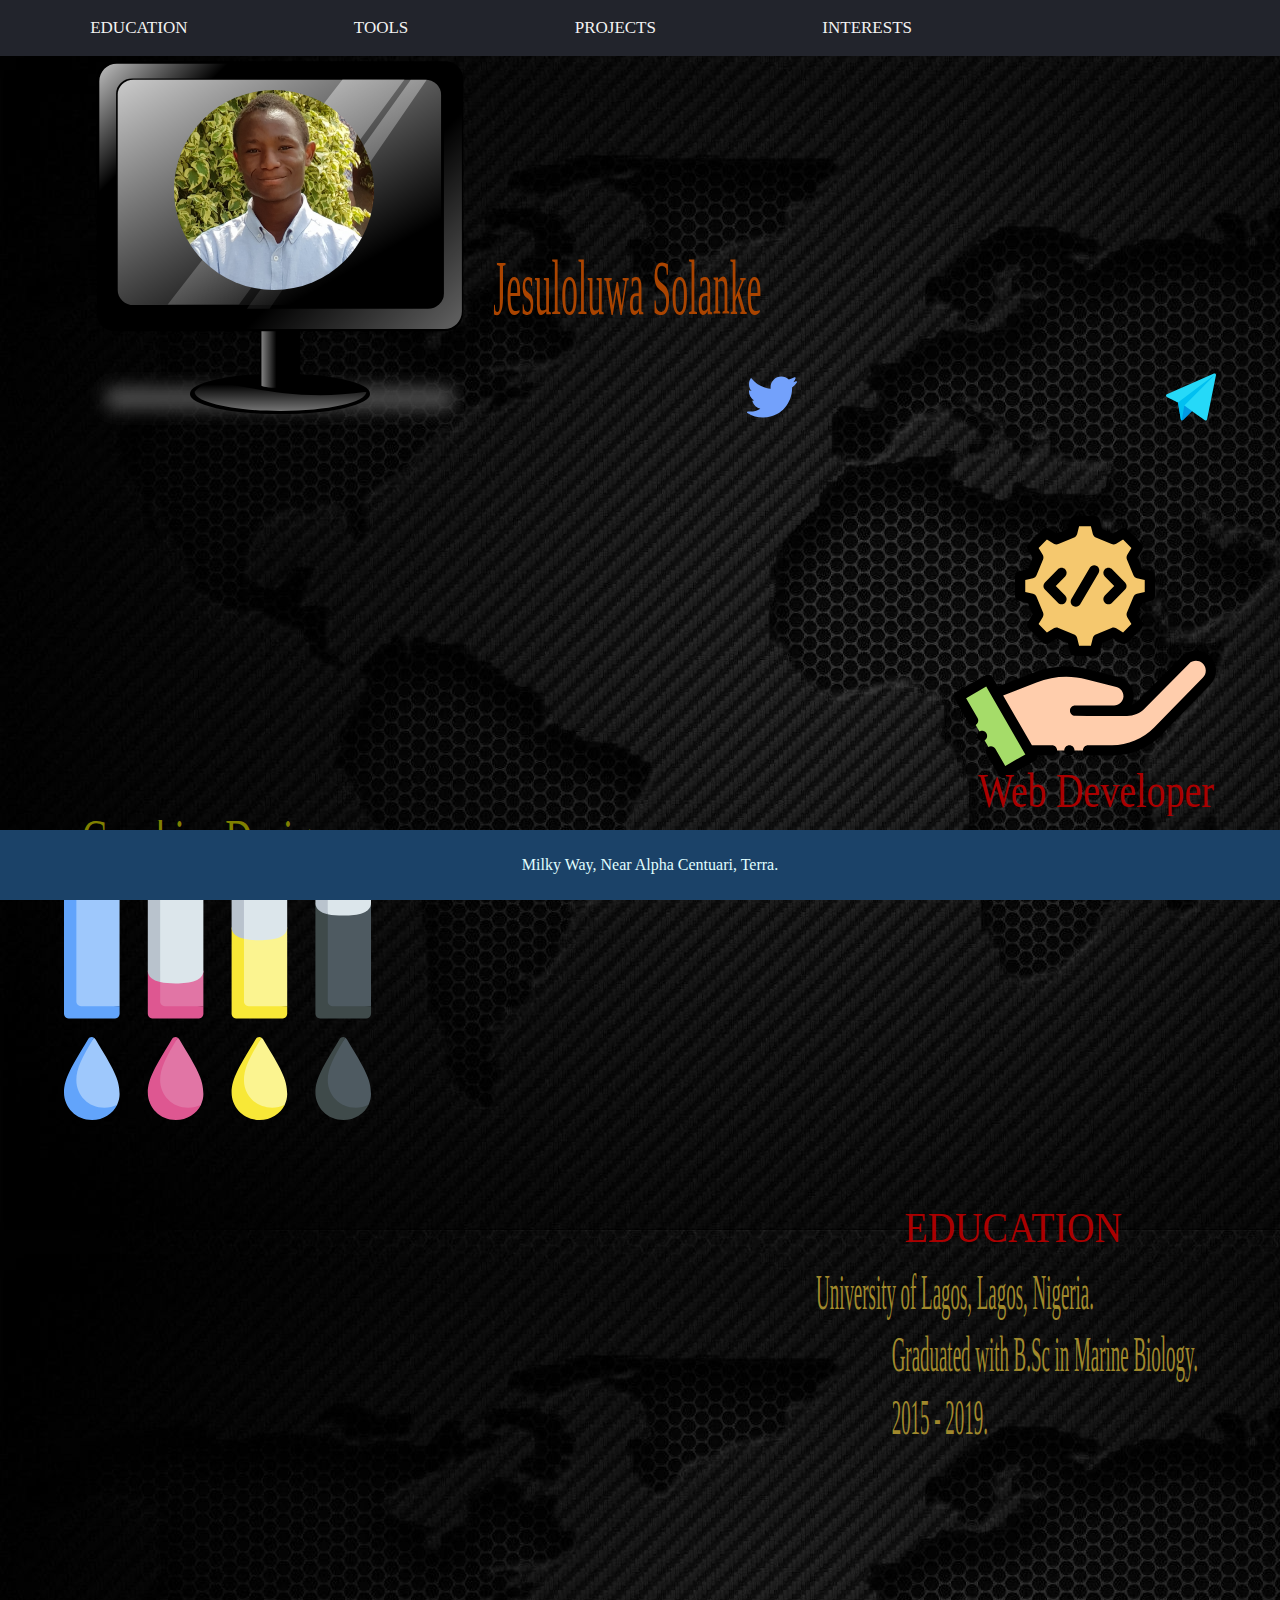
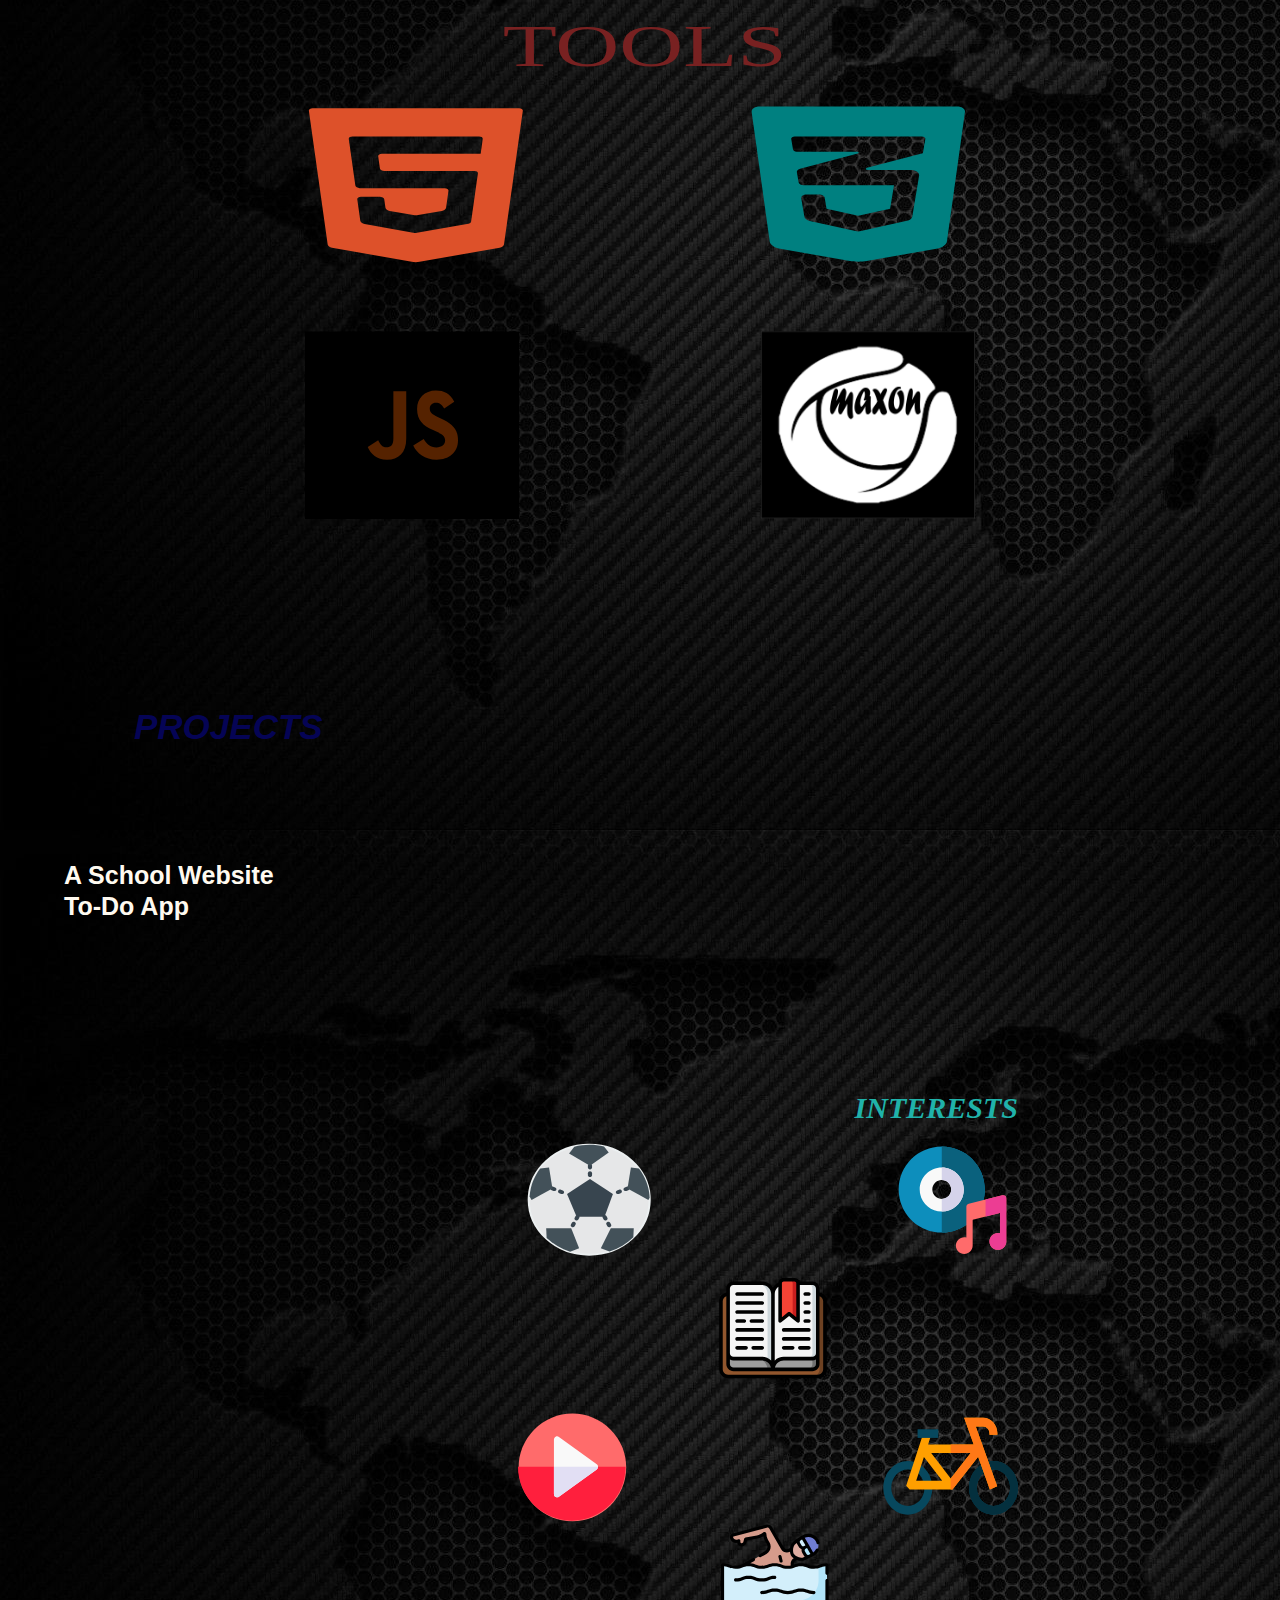
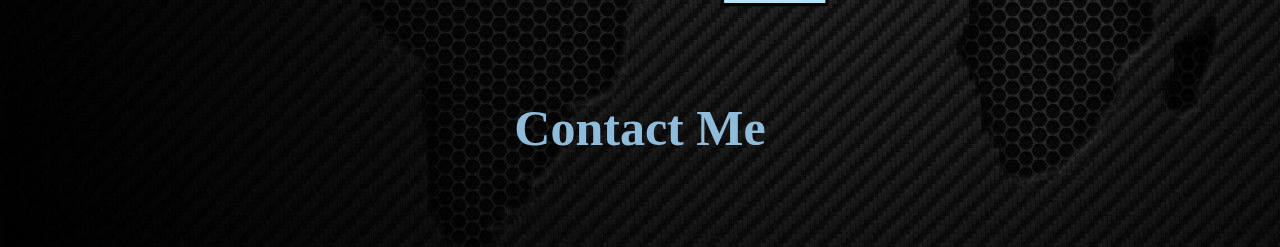
<file: index.html>
<!DOCTYPE html>
<html lang="en">

<head>
    <meta charset="utf-8">
    <meta http-equiv="X-UA-Compatible" content="IE=edge">
    <meta name="viewport" content="width=device-width, initial-scale=1">

    <title>Philip : Home</title>

    <link rel="stylesheet" href="mobile.css">
    <link rel="stylesheet" href="!mobile.css" media="screen and (min-width:700px)">
    <script src="mobile.js"></script>
</head>

<body>
    <div id="mobile">

        <div id="sideNavigation" class="sidenav navbar">
            <div class="closeBtn">
                <a href=" javascript:void(0) " id="closebtn" onclick="closeNav() ">&times;</a>
            </div>

            <p id="sNavName">Philip</p>
            <a href="#education" onclick="closeNav()"> EDUCATION </a><br><br>
            <a href="#tools" onclick="closeNav()"> TOOLS </a><br><br>
            <a href="#projects" onclick="closeNav()"> PROJECTS </a><br><br>
            <a href="#interests" onclick="closeNav()"> INTERESTS </a>
            <a href="https://www.twitter.com/Samfeelzy" target="blank"> <img src="Images/twitter-logo-shape.svg" alt="" height="30px"> </a>
            <a href="https://telegram.me/Samfeelzy" target="blank"> <img src="Images/telegram-logo.svg" alt="" height="30px"> </a>
            <br>
            <br>
            <br>
            <br>
            <br>
            <br>
            <br>
        </div>

        <nav class="topnav">
            <a href="# " onclick="openNav() ">
                <svg width="30 " height="30 " id="icoOpen ">
               <path d="M0,5 30,5 " stroke="#FFF " stroke-width="5 "/>
               <path d="M0,14 30,14 " stroke="#FFF " stroke-width="5 "/>
               <path d="M0,23 30,23 " stroke="#FFF " stroke-width="5 "/>
            </svg>
            </a>
        </nav>
        <br>
        <br>



        <div class="profilePicture">
            <img src="Images/Jesuloluwa.png" alt="profle picture" height="200px">
        </div>

        <div class="name">
            <p>
                Jesuloluwa Solanke
            </p>
        </div>

        <div class="socialMe">
            <a href="https://www.twitter.com/Samfeelzy" target="blank"> <img src="Images/twitter-logo-shape.svg" alt="" height="30px"> </a>
            <a href="https://telegram.me/Samfeelzy" target="blank"> <img src="Images/telegram-logo.svg" alt="" height="30px"> </a>

        </div>

        <div class="webDeveloper">

            <img src="Images/light.png" alt="description as web and graphics designer">

        </div>



        <div id="education" class="dropdown">
            <button onclick="myEducation()" class="dropbtn"> EDUCATION </button>
            <img src="Images/book-shelf.png" alt="" height="80px">
            <p id="myDropdown" class="dropdown-content">
                <span class="header">
                Tertiary Education
            </span>
                <br> University of Lagos, Lagos, Nigeria.
                <br> Graduated with B.Sc in Marine Biology.
                <br> 2015 - 2019.
            </p>
        </div>

        <div id="tools" class="dropdown">
            <button onclick="myTools()" class="dropbtn"> TOOLS </button>
            <img src="Images/tools.svg" alt="" height="80px">
            <p id="myDropdown2" class="dropdown-content"> <img id="htmlImage" src="Images/html5_dark.svg" alt="html 5" height="80px">
                <img id="cssImage" src="Images/css-3.svg" alt="css 3" height="80px">
                <img id="javascriptImage" src="Images/javascript.svg" alt="javascript" height="80px">
                <img id="cinema4DImage" src="Images/cinema4d.png" alt="cinema 4d" height="80px">
            </p>
        </div>

        <div id="projects" class="dropdown">
            <button onclick="myProjects()" class="dropbtn"> PROJECTS </button>
            <img src="Images/activity.svg" alt="" height="80px">
            <p id="myDropdown3" class="dropdown-content">
                <a href="http://jesuloba-edu.github.io" target="_blank" rel="noopener noreferrer"> A School Website  </a><br>
                <a href="indexTodo.html" target="_blank" rel="noopener noreferrer"> To-Do App </a>
            </p>
        </div>

        <div id="interests" class="dropdown">
            <button onclick="myInterests()" class="dropbtn"> INTERESTS </button>
            <img src="Images/community.svg" alt="" height="80px">
            <p id="myDropdown4" class="dropdown-content">
                <img src="Images/intr1.svg" alt="images depecting interests" width="200px" height="250px">
            </p>
        </div>

        <div class="butn">
            <a href="ContactFrom_v4/index.html" target="_blank" rel="noopener noreferrer">
                <p> Contact Me </p>
            </a>
        </div>
        <br>
        <br>
        <br>
        <br>
        <br>


        <footer>
            <p>
                Milky Way, Near Alpha Centuari, Terra.
            </p>
        </footer>

    </div>

    <div id="Nmobile">

        <div class="topnav">
            <a class="active" href="#edu">EDUCATION</a>
            <a href="#tls">TOOLS</a>
            <a href="#prjcts">PROJECTS</a>
            <a href="#int">INTERESTS</a>
        </div>

        <div class="NprofilePicture">
            <img src="Images/Jesuloluwa.png" class="pPImage" alt="profle picture" height="200px">
            <img src="Images/NpPName.svg" class="pPName" alt="profle picture name" height="300px">
        </div>

        <div class="socialMe">
            <a href="https://www.twitter.com/Samfeelzy" target="blank"> <img src="Images/twitter (1).svg" alt="" height="50px"> </a>
            <a href="https://telegram.me/Samfeelzy" target="blank"> <img src="Images/telegram.svg" alt="" height="50px"> </a>
        </div>

        <br>
        <br>
        <br>
        <br>
        <br>

        <div class="codingImage">
            <!--<div>Icons made by <a href="https://www.flaticon.com/authors/freepik" title="Freepik">Freepik</a> from <a href="https://www.flaticon.com/" title="Flaticon">www.flaticon.com</a></div>-->
            <img src="Images/coding.svg" alt="coding picture" height="300px">
        </div>

        <div class="designImage">
            <!--<div>Icons made by <a href="https://www.flaticon.com/authors/freepik" title="Freepik">Freepik</a> from <a href="https://www.flaticon.com/" title="Flaticon">www.flaticon.com</a></div>-->
            <img src="Images/printer.svg" alt="design picture" height="300px">
        </div>

        <div id="edu" class="education">
            <a href="#education">
                <img src="Images/education.svg" alt="" width="400px" height="400px">
            </a>
        </div>

        <div id="tls" class="tools">
            <a href="#tools">
                <img src="Images/tls.svg" alt="" width="670px" height="670px">
            </a>
        </div>


        <div id="prjcts" class="projects">
            <a href="#projects">
                <p class="prj"> PROJECTS </p>
            </a>
            <a href="http://jesuloba-edu.github.io" target="blank" id="schWeb"> A School Website </a><br>
                <a id="schWeb" href="indexTodo.html" target="_blank" rel="noopener noreferrer"> To-Do App</a>

        </div>

        <div id="int" class="interests">
            <a href="#interests"> INTERESTS </a>
            <div>
                <img src="Images/intr.svg" alt="images depecting interests" width="500px" height="500px">

            </div>
        </div>

        <div class="ctact">
            <a href="ContactFrom_v4/index.html" target="_blank" rel="noopener noreferrer">
                Contact Me
            </a>
        </div>

        <footer>
            <p>
                Milky Way, Near Alpha Centuari, Terra.
            </p>
        </footer>

        <br>
        <br>
        <br>
        <br>
        <br>

    </div>
</body>

</html>
</file>
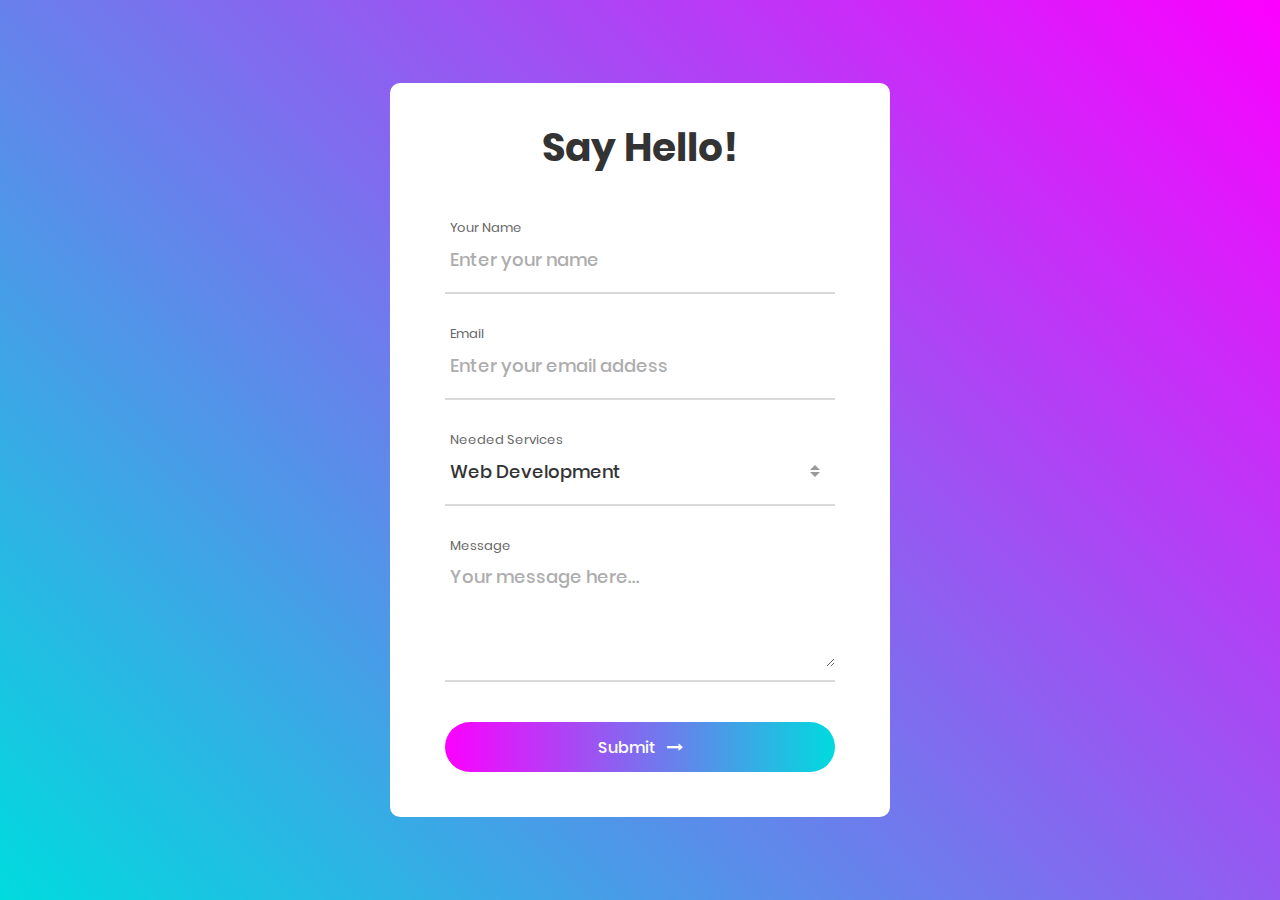
<file: ContactFrom_v4/index.html>
<!DOCTYPE html>
<html lang="en">

<head>
    <title>Contact V4</title>
    <meta charset="UTF-8">
    <meta name="viewport" content="width=device-width, initial-scale=1">
    <!--===============================================================================================-->
    <link rel="icon" type="image/png" href="images/icons/favicon.ico" />
    <!--===============================================================================================-->
    <link rel="stylesheet" type="text/css" href="vendor/bootstrap/css/bootstrap.min.css">
    <!--===============================================================================================-->
    <link rel="stylesheet" type="text/css" href="fonts/font-awesome-4.7.0/css/font-awesome.min.css">
    <!--===============================================================================================-->
    <link rel="stylesheet" type="text/css" href="vendor/animate/animate.css">
    <!--===============================================================================================-->
    <link rel="stylesheet" type="text/css" href="vendor/css-hamburgers/hamburgers.min.css">
    <!--===============================================================================================-->
    <link rel="stylesheet" type="text/css" href="vendor/animsition/css/animsition.min.css">
    <!--===============================================================================================-->
    <link rel="stylesheet" type="text/css" href="vendor/select2/select2.min.css">
    <!--===============================================================================================-->
    <link rel="stylesheet" type="text/css" href="vendor/daterangepicker/daterangepicker.css">
    <!--===============================================================================================-->
    <link rel="stylesheet" type="text/css" href="css/util.css">
    <link rel="stylesheet" type="text/css" href="css/main.css">
    <!--===============================================================================================-->
</head>

<body>


    <div class="container-contact100">
        <div class="wrap-contact100">
            <form action="https://formspree.io/xyynngjv" method="POST" class="contact100-form validate-form">
                <span class="contact100-form-title">
					Say Hello!
				</span>

                <div class="wrap-input100 validate-input" data-validate="Name is required">
                    <span class="label-input100">Your Name</span>
                    <input class="input100" type="text" name="name" placeholder="Enter your name">
                    <span class="focus-input100"></span>
                </div>

                <div class="wrap-input100 validate-input" data-validate="Valid email is required: ex@abc.xyz">
                    <span class="label-input100">Email</span>
                    <input class="input100" type="text" name="_replyto" placeholder="Enter your email addess">
                    <span class="focus-input100"></span>
                </div>

                <div class="wrap-input100 input100-select">
                    <span class="label-input100">Needed Services</span>
                    <div>
                        <select class="selection-2" name="service">
							<option>Web Development</option>
							<option>Graphics Designing</option>
							<option>None</option>
						</select>
                    </div>
                    <span class="focus-input100"></span>
                </div>

                <div class="wrap-input100 validate-input" data-validate="Message is required">
                    <span class="label-input100">Message</span>
                    <textarea class="input100" name="message" placeholder="Your message here..."></textarea>
                    <span class="focus-input100"></span>
                </div>

                <div class="container-contact100-form-btn">
                    <div class="wrap-contact100-form-btn">
                        <div class="contact100-form-bgbtn"></div>
                        <button type="submit" class="contact100-form-btn">
							<span>
								Submit
								<i class="fa fa-long-arrow-right m-l-7" aria-hidden="true"></i>
							</span>
						</button>
                    </div>
                </div>
            </form>
        </div>
    </div>



    <div id="dropDownSelect1"></div>

    <!--===============================================================================================-->
    <script src="vendor/jquery/jquery-3.2.1.min.js"></script>
    <!--===============================================================================================-->
    <script src="vendor/animsition/js/animsition.min.js"></script>
    <!--===============================================================================================-->
    <script src="vendor/bootstrap/js/popper.js"></script>
    <script src="vendor/bootstrap/js/bootstrap.min.js"></script>
    <!--===============================================================================================-->
    <script src="vendor/select2/select2.min.js"></script>
    <script>
        $(".selection-2").select2({
            minimumResultsForSearch: 20,
            dropdownParent: $('#dropDownSelect1')
        });
    </script>
    <!--===============================================================================================-->
    <script src="vendor/daterangepicker/moment.min.js"></script>
    <script src="vendor/daterangepicker/daterangepicker.js"></script>
    <!--===============================================================================================-->
    <script src="vendor/countdowntime/countdowntime.js"></script>
    <!--===============================================================================================-->
    <script src="js/main.js"></script>

    <!-- Global site tag (gtag.js) - Google Analytics -->
    <script async src="https://www.googletagmanager.com/gtag/js?id=UA-23581568-13"></script>
    <script>
        window.dataLayer = window.dataLayer || [];

        function gtag() {
            dataLayer.push(arguments);
        }
        gtag('js', new Date());

        gtag('config', 'UA-23581568-13');
    </script>

</body>

</html>
</file>
<file: mobile.css>
@media screen and (min-width: 0) {
    #Nmobile {
        display: none;
    }
}

@media screen and (min-width: 700px) {
    #Nmobile {
        display: block;
    }
}

html,
body {
    background-color: rgb(51, 51, 61);
    margin: 0;
    width: 100%;
}

.sidenav {
    height: 100%;
    position: fixed;
    z-index: 2;
    background-color: rgb(13, 26, 32);
    overflow-x: hidden;
    padding-top: 60px;
    transition: 1s;
    width: 0;
}

.sidenav a {
    padding: 15px 15px 15px 40px;
    text-align: center;
    text-decoration: none;
    font-size: 20px;
    font-weight: 700;
    color: #d9d9df;
    display: block;
    transition: 1s
}

.topnav {
    position: fixed;
    background-color: rgb(16, 18, 34);
    padding: 7px;
    top: 0;
    width: 100%;
}

#closebtn {
    color: rgb(200, 218, 192);
    font-size: 50px;
    font-weight: 900;
    margin-left: -95%;
    margin-top: -80px;
}

#sNavName {
    color: rgb(200, 218, 192);
    font-size: 30px;
    font-weight: 900;
    margin-left: 80%;
    margin-top: -60px;
}

@media screen and (max-width: 390px) {
    #sNavName {
        color: rgb(200, 218, 192);
        font-size: 30px;
        font-weight: 900;
        margin-left: 70%;
        margin-top: -60px;
    }
}

.profilePicture {
    background: url(Images/Top_bck_img.jpg);
    background-size: cover;
    height: 250px;
    width: 100%;
    margin-top: 0px;
}

.profilePicture img {
    border-radius: 50%;
    display: block;
    margin-left: auto;
    margin-right: auto;
}

.name {
    color: azure;
    text-align: center;
    font-size: 1.5em;
    font-weight: 700;
    font-family: Verdana, Geneva, Tahoma, sans-serif;
    margin-top: -70px;
}

.webDeveloper img {
    width: 100%;
}

.socialMe a {
    text-decoration: none;
    margin-left: 30%;
}

.dropdown img {
    margin-top: -37%;
    margin-left: 65%;
}

.dropbtn {
    background-color: #171820;
    color: white;
    padding: 17px;
    font-size: 13px;
    font-weight: 700;
    cursor: grabbing;
    width: 100%;
    height: 70px;
}

.dropbtn:hover,
.dropbtn:focus {
    background-color: #294253;
}

#myDropdown4 img {
    margin-top: -13px;
    margin-left: 23%;
}

.dropdown-content {
    color: blanchedalmond;
    display: none;
    margin-top: 0rem;
    font-weight: 500;
    font-family: 'Lucida Sans', 'Lucida Sans Regular', 'Lucida Grande', 'Lucida Sans Unicode', Geneva, Verdana, sans-serif;
    width: 100%;
}

#htmlImage {
    margin-top: 0rem;
    margin-left: 5%;
}

#cssImage {
    margin-top: -10rem;
}

#javascriptImage {
    margin-top: 0rem;
    margin-left: 5%;
}

#cinema4DImage {
    margin-top: -7rem;
}

.show {
    display: block;
}

.header {
    font-weight: 700;
    font-size: 25px;
}

.dropdown a {
    color: rgb(250, 240, 240);
}

.butn a {
    text-align: center;
    text-decoration: none;
    color: rgb(243, 243, 243);
    font-size: 2em;
}

.butn a:hover {
    color: navy;
}

footer {
    background-color: rgb(27, 66, 104);
    bottom: 0;
    color: lightcyan;
    padding: 10px;
    position: fixed;
    text-align: center;
    width: 100%;
    z-index: 2;
}
</file>
<file: !mobile.css>
#mobile {
    display: none;
}

html,
body {
    background-image: url(Images/a\ \(1\).jpg);
    background-color: rgb(51, 51, 61);
    margin: 0;
    width: 100%;
}

.topnav {
    background-color: rgb(34, 36, 44);
    overflow: hidden;
}

.topnav a {
    border-radius: 10px;
    float: left;
    color: #f2f2f2;
    text-align: center;
    padding: 11px 6.5%;
    text-decoration: none;
    font-size: 17px;
}

.topnav a:hover {
    background-color: rgb(76, 86, 129);
    color: black;
}

.NprofilePicture {
    background: url(Images/ronoaldo-Black-Monitor.svg);
    background-size: cover;
    height: 27em;
    width: 25em;
    margin-left: 5%;
    margin-top: 30px;
}

.pPImage {
    margin-top: 60px;
    border-radius: 50%;
    margin-left: 110px;
}

.pPName {
    margin-left: 430px;
    margin-top: -150px;
}

.codingImage {
    text-align: right;
    margin-right: 5%;
}

.designImage {
    margin-left: 5%;
}

.education {
    margin-right: 5%;
    text-align: right;
}

.tools {
    text-align: center;
}

.projects {
    margin-left: 5%;
}

.prj {
    padding: 70px;
}

.projects a {
    color: rgb(5, 4, 85);
    font-size: 35px;
    font-style: oblique;
    font-weight: 900;
    font-family: 'Lucida Sans', 'Lucida Sans Regular', 'Lucida Grande', 'Lucida Sans Unicode', Geneva, Verdana, sans-serif;
    text-decoration: none;
}

#schWeb {
    color: floralwhite;
    font-style: normal;
    font-size: 25px;
    margin-top: 0px;
}

#schWeb:hover {
    color: rgb(83, 4, 50);
}

.interests {
    padding: 70px;
    text-align: right;
    margin-right: 15%;
    margin-top: 100px;
}

.interests a {
    color: lightseagreen;
    font-size: 30px;
    text-decoration: none;
    font-style: oblique;
    font-weight: 900;
}

.ctact {
    text-align: center;
}

.ctact a {
    color: rgb(143, 188, 218);
    font-size: 50px;
    font-weight: 900;
    text-decoration: none;
}

.ctact a:hover {
    color: mediumvioletred;
}

.socialMe {
    margin-top: -90px;
    text-align: right;
    margin-right: 5%;
}
</file>
<file: ContactFrom_v4/vendor/daterangepicker/daterangepicker.css>
.daterangepicker {
  position: absolute;
  color: inherit;
  background-color: #fff;
  border-radius: 4px;
  width: 278px;
  padding: 4px;
  margin-top: 1px;
  top: 100px;
  left: 20px;
  /* Calendars */ }
  .daterangepicker:before, .daterangepicker:after {
    position: absolute;
    display: inline-block;
    border-bottom-color: rgba(0, 0, 0, 0.2);
    content: ''; }
  .daterangepicker:before {
    top: -7px;
    border-right: 7px solid transparent;
    border-left: 7px solid transparent;
    border-bottom: 7px solid #ccc; }
  .daterangepicker:after {
    top: -6px;
    border-right: 6px solid transparent;
    border-bottom: 6px solid #fff;
    border-left: 6px solid transparent; }
  .daterangepicker.opensleft:before {
    right: 9px; }
  .daterangepicker.opensleft:after {
    right: 10px; }
  .daterangepicker.openscenter:before {
    left: 0;
    right: 0;
    width: 0;
    margin-left: auto;
    margin-right: auto; }
  .daterangepicker.openscenter:after {
    left: 0;
    right: 0;
    width: 0;
    margin-left: auto;
    margin-right: auto; }
  .daterangepicker.opensright:before {
    left: 9px; }
  .daterangepicker.opensright:after {
    left: 10px; }
  .daterangepicker.dropup {
    margin-top: -5px; }
    .daterangepicker.dropup:before {
      top: initial;
      bottom: -7px;
      border-bottom: initial;
      border-top: 7px solid #ccc; }
    .daterangepicker.dropup:after {
      top: initial;
      bottom: -6px;
      border-bottom: initial;
      border-top: 6px solid #fff; }
  .daterangepicker.dropdown-menu {
    max-width: none;
    z-index: 3001; }
  .daterangepicker.single .ranges, .daterangepicker.single .calendar {
    float: none; }
  .daterangepicker.show-calendar .calendar {
    display: block; }
  .daterangepicker .calendar {
    display: none;
    max-width: 270px;
    margin: 4px; }
    .daterangepicker .calendar.single .calendar-table {
      border: none; }
    .daterangepicker .calendar th, .daterangepicker .calendar td {
      white-space: nowrap;
      text-align: center;
      min-width: 32px; }
  .daterangepicker .calendar-table {
    border: 1px solid #fff;
    padding: 4px;
    border-radius: 4px;
    background-color: #fff; }
  .daterangepicker table {
    width: 100%;
    margin: 0; }
  .daterangepicker td, .daterangepicker th {
    text-align: center;
    width: 20px;
    height: 20px;
    border-radius: 4px;
    border: 1px solid transparent;
    white-space: nowrap;
    cursor: pointer; }
    .daterangepicker td.available:hover, .daterangepicker th.available:hover {
      background-color: #eee;
      border-color: transparent;
      color: inherit; }
    .daterangepicker td.week, .daterangepicker th.week {
      font-size: 80%;
      color: #ccc; }
  .daterangepicker td.off, .daterangepicker td.off.in-range, .daterangepicker td.off.start-date, .daterangepicker td.off.end-date {
    background-color: #fff;
    border-color: transparent;
    color: #999; }
  .daterangepicker td.in-range {
    background-color: #ebf4f8;
    border-color: transparent;
    color: #000;
    border-radius: 0; }
  .daterangepicker td.start-date {
    border-radius: 4px 0 0 4px; }
  .daterangepicker td.end-date {
    border-radius: 0 4px 4px 0; }
  .daterangepicker td.start-date.end-date {
    border-radius: 4px; }
  .daterangepicker td.active, .daterangepicker td.active:hover {
    background-color: #357ebd;
    border-color: transparent;
    color: #fff; }
  .daterangepicker th.month {
    width: auto; }
  .daterangepicker td.disabled, .daterangepicker option.disabled {
    color: #999;
    cursor: not-allowed;
    text-decoration: line-through; }
  .daterangepicker select.monthselect, .daterangepicker select.yearselect {
    font-size: 12px;
    padding: 1px;
    height: auto;
    margin: 0;
    cursor: default; }
  .daterangepicker select.monthselect {
    margin-right: 2%;
    width: 56%; }
  .daterangepicker select.yearselect {
    width: 40%; }
  .daterangepicker select.hourselect, .daterangepicker select.minuteselect, .daterangepicker select.secondselect, .daterangepicker select.ampmselect {
    width: 50px;
    margin-bottom: 0; }
  .daterangepicker .input-mini {
    border: 1px solid #ccc;
    border-radius: 4px;
    color: #555;
    height: 30px;
    line-height: 30px;
    display: block;
    vertical-align: middle;
    margin: 0 0 5px 0;
    padding: 0 6px 0 28px;
    width: 100%; }
    .daterangepicker .input-mini.active {
      border: 1px solid #08c;
      border-radius: 4px; }
  .daterangepicker .daterangepicker_input {
    position: relative; }
    .daterangepicker .daterangepicker_input i {
      position: absolute;
      left: 8px;
      top: 8px; }
  .daterangepicker.rtl .input-mini {
    padding-right: 28px;
    padding-left: 6px; }
  .daterangepicker.rtl .daterangepicker_input i {
    left: auto;
    right: 8px; }
  .daterangepicker .calendar-time {
    text-align: center;
    margin: 5px auto;
    line-height: 30px;
    position: relative;
    padding-left: 28px; }
    .daterangepicker .calendar-time select.disabled {
      color: #ccc;
      cursor: not-allowed; }

.ranges {
  font-size: 11px;
  float: none;
  margin: 4px;
  text-align: left; }
  .ranges ul {
    list-style: none;
    margin: 0 auto;
    padding: 0;
    width: 100%; }
  .ranges li {
    font-size: 13px;
    background-color: #f5f5f5;
    border: 1px solid #f5f5f5;
    border-radius: 4px;
    color: #08c;
    padding: 3px 12px;
    margin-bottom: 8px;
    cursor: pointer; }
    .ranges li:hover {
      background-color: #08c;
      border: 1px solid #08c;
      color: #fff; }
    .ranges li.active {
      background-color: #08c;
      border: 1px solid #08c;
      color: #fff; }

/*  Larger Screen Styling */
@media (min-width: 564px) {
  .daterangepicker {
    width: auto; }
    .daterangepicker .ranges ul {
      width: 160px; }
    .daterangepicker.single .ranges ul {
      width: 100%; }
    .daterangepicker.single .calendar.left {
      clear: none; }
    .daterangepicker.single.ltr .ranges, .daterangepicker.single.ltr .calendar {
      float: left; }
    .daterangepicker.single.rtl .ranges, .daterangepicker.single.rtl .calendar {
      float: right; }
    .daterangepicker.ltr {
      direction: ltr;
      text-align: left; }
      .daterangepicker.ltr .calendar.left {
        clear: left;
        margin-right: 0; }
        .daterangepicker.ltr .calendar.left .calendar-table {
          border-right: none;
          border-top-right-radius: 0;
          border-bottom-right-radius: 0; }
      .daterangepicker.ltr .calendar.right {
        margin-left: 0; }
        .daterangepicker.ltr .calendar.right .calendar-table {
          border-left: none;
          border-top-left-radius: 0;
          border-bottom-left-radius: 0; }
      .daterangepicker.ltr .left .daterangepicker_input {
        padding-right: 12px; }
      .daterangepicker.ltr .calendar.left .calendar-table {
        padding-right: 12px; }
      .daterangepicker.ltr .ranges, .daterangepicker.ltr .calendar {
        float: left; }
    .daterangepicker.rtl {
      direction: rtl;
      text-align: right; }
      .daterangepicker.rtl .calendar.left {
        clear: right;
        margin-left: 0; }
        .daterangepicker.rtl .calendar.left .calendar-table {
          border-left: none;
          border-top-left-radius: 0;
          border-bottom-left-radius: 0; }
      .daterangepicker.rtl .calendar.right {
        margin-right: 0; }
        .daterangepicker.rtl .calendar.right .calendar-table {
          border-right: none;
          border-top-right-radius: 0;
          border-bottom-right-radius: 0; }
      .daterangepicker.rtl .left .daterangepicker_input {
        padding-left: 12px; }
      .daterangepicker.rtl .calendar.left .calendar-table {
        padding-left: 12px; }
      .daterangepicker.rtl .ranges, .daterangepicker.rtl .calendar {
        text-align: right;
        float: right; } }
@media (min-width: 730px) {
  .daterangepicker .ranges {
    width: auto; }
  .daterangepicker.ltr .ranges {
    float: left; }
  .daterangepicker.rtl .ranges {
    float: right; }
  .daterangepicker .calendar.left {
    clear: none !important; } }
</file>
<file: ContactFrom_v4/css/util.css>
/*[ FONT SIZE ]
///////////////////////////////////////////////////////////
*/
.fs-1 {font-size: 1px;}
.fs-2 {font-size: 2px;}
.fs-3 {font-size: 3px;}
.fs-4 {font-size: 4px;}
.fs-5 {font-size: 5px;}
.fs-6 {font-size: 6px;}
.fs-7 {font-size: 7px;}
.fs-8 {font-size: 8px;}
.fs-9 {font-size: 9px;}
.fs-10 {font-size: 10px;}
.fs-11 {font-size: 11px;}
.fs-12 {font-size: 12px;}
.fs-13 {font-size: 13px;}
.fs-14 {font-size: 14px;}
.fs-15 {font-size: 15px;}
.fs-16 {font-size: 16px;}
.fs-17 {font-size: 17px;}
.fs-18 {font-size: 18px;}
.fs-19 {font-size: 19px;}
.fs-20 {font-size: 20px;}
.fs-21 {font-size: 21px;}
.fs-22 {font-size: 22px;}
.fs-23 {font-size: 23px;}
.fs-24 {font-size: 24px;}
.fs-25 {font-size: 25px;}
.fs-26 {font-size: 26px;}
.fs-27 {font-size: 27px;}
.fs-28 {font-size: 28px;}
.fs-29 {font-size: 29px;}
.fs-30 {font-size: 30px;}
.fs-31 {font-size: 31px;}
.fs-32 {font-size: 32px;}
.fs-33 {font-size: 33px;}
.fs-34 {font-size: 34px;}
.fs-35 {font-size: 35px;}
.fs-36 {font-size: 36px;}
.fs-37 {font-size: 37px;}
.fs-38 {font-size: 38px;}
.fs-39 {font-size: 39px;}
.fs-40 {font-size: 40px;}
.fs-41 {font-size: 41px;}
.fs-42 {font-size: 42px;}
.fs-43 {font-size: 43px;}
.fs-44 {font-size: 44px;}
.fs-45 {font-size: 45px;}
.fs-46 {font-size: 46px;}
.fs-47 {font-size: 47px;}
.fs-48 {font-size: 48px;}
.fs-49 {font-size: 49px;}
.fs-50 {font-size: 50px;}
.fs-51 {font-size: 51px;}
.fs-52 {font-size: 52px;}
.fs-53 {font-size: 53px;}
.fs-54 {font-size: 54px;}
.fs-55 {font-size: 55px;}
.fs-56 {font-size: 56px;}
.fs-57 {font-size: 57px;}
.fs-58 {font-size: 58px;}
.fs-59 {font-size: 59px;}
.fs-60 {font-size: 60px;}
.fs-61 {font-size: 61px;}
.fs-62 {font-size: 62px;}
.fs-63 {font-size: 63px;}
.fs-64 {font-size: 64px;}
.fs-65 {font-size: 65px;}
.fs-66 {font-size: 66px;}
.fs-67 {font-size: 67px;}
.fs-68 {font-size: 68px;}
.fs-69 {font-size: 69px;}
.fs-70 {font-size: 70px;}
.fs-71 {font-size: 71px;}
.fs-72 {font-size: 72px;}
.fs-73 {font-size: 73px;}
.fs-74 {font-size: 74px;}
.fs-75 {font-size: 75px;}
.fs-76 {font-size: 76px;}
.fs-77 {font-size: 77px;}
.fs-78 {font-size: 78px;}
.fs-79 {font-size: 79px;}
.fs-80 {font-size: 80px;}
.fs-81 {font-size: 81px;}
.fs-82 {font-size: 82px;}
.fs-83 {font-size: 83px;}
.fs-84 {font-size: 84px;}
.fs-85 {font-size: 85px;}
.fs-86 {font-size: 86px;}
.fs-87 {font-size: 87px;}
.fs-88 {font-size: 88px;}
.fs-89 {font-size: 89px;}
.fs-90 {font-size: 90px;}
.fs-91 {font-size: 91px;}
.fs-92 {font-size: 92px;}
.fs-93 {font-size: 93px;}
.fs-94 {font-size: 94px;}
.fs-95 {font-size: 95px;}
.fs-96 {font-size: 96px;}
.fs-97 {font-size: 97px;}
.fs-98 {font-size: 98px;}
.fs-99 {font-size: 99px;}
.fs-100 {font-size: 100px;}
.fs-101 {font-size: 101px;}
.fs-102 {font-size: 102px;}
.fs-103 {font-size: 103px;}
.fs-104 {font-size: 104px;}
.fs-105 {font-size: 105px;}
.fs-106 {font-size: 106px;}
.fs-107 {font-size: 107px;}
.fs-108 {font-size: 108px;}
.fs-109 {font-size: 109px;}
.fs-110 {font-size: 110px;}
.fs-111 {font-size: 111px;}
.fs-112 {font-size: 112px;}
.fs-113 {font-size: 113px;}
.fs-114 {font-size: 114px;}
.fs-115 {font-size: 115px;}
.fs-116 {font-size: 116px;}
.fs-117 {font-size: 117px;}
.fs-118 {font-size: 118px;}
.fs-119 {font-size: 119px;}
.fs-120 {font-size: 120px;}
.fs-121 {font-size: 121px;}
.fs-122 {font-size: 122px;}
.fs-123 {font-size: 123px;}
.fs-124 {font-size: 124px;}
.fs-125 {font-size: 125px;}
.fs-126 {font-size: 126px;}
.fs-127 {font-size: 127px;}
.fs-128 {font-size: 128px;}
.fs-129 {font-size: 129px;}
.fs-130 {font-size: 130px;}
.fs-131 {font-size: 131px;}
.fs-132 {font-size: 132px;}
.fs-133 {font-size: 133px;}
.fs-134 {font-size: 134px;}
.fs-135 {font-size: 135px;}
.fs-136 {font-size: 136px;}
.fs-137 {font-size: 137px;}
.fs-138 {font-size: 138px;}
.fs-139 {font-size: 139px;}
.fs-140 {font-size: 140px;}
.fs-141 {font-size: 141px;}
.fs-142 {font-size: 142px;}
.fs-143 {font-size: 143px;}
.fs-144 {font-size: 144px;}
.fs-145 {font-size: 145px;}
.fs-146 {font-size: 146px;}
.fs-147 {font-size: 147px;}
.fs-148 {font-size: 148px;}
.fs-149 {font-size: 149px;}
.fs-150 {font-size: 150px;}
.fs-151 {font-size: 151px;}
.fs-152 {font-size: 152px;}
.fs-153 {font-size: 153px;}
.fs-154 {font-size: 154px;}
.fs-155 {font-size: 155px;}
.fs-156 {font-size: 156px;}
.fs-157 {font-size: 157px;}
.fs-158 {font-size: 158px;}
.fs-159 {font-size: 159px;}
.fs-160 {font-size: 160px;}
.fs-161 {font-size: 161px;}
.fs-162 {font-size: 162px;}
.fs-163 {font-size: 163px;}
.fs-164 {font-size: 164px;}
.fs-165 {font-size: 165px;}
.fs-166 {font-size: 166px;}
.fs-167 {font-size: 167px;}
.fs-168 {font-size: 168px;}
.fs-169 {font-size: 169px;}
.fs-170 {font-size: 170px;}
.fs-171 {font-size: 171px;}
.fs-172 {font-size: 172px;}
.fs-173 {font-size: 173px;}
.fs-174 {font-size: 174px;}
.fs-175 {font-size: 175px;}
.fs-176 {font-size: 176px;}
.fs-177 {font-size: 177px;}
.fs-178 {font-size: 178px;}
.fs-179 {font-size: 179px;}
.fs-180 {font-size: 180px;}
.fs-181 {font-size: 181px;}
.fs-182 {font-size: 182px;}
.fs-183 {font-size: 183px;}
.fs-184 {font-size: 184px;}
.fs-185 {font-size: 185px;}
.fs-186 {font-size: 186px;}
.fs-187 {font-size: 187px;}
.fs-188 {font-size: 188px;}
.fs-189 {font-size: 189px;}
.fs-190 {font-size: 190px;}
.fs-191 {font-size: 191px;}
.fs-192 {font-size: 192px;}
.fs-193 {font-size: 193px;}
.fs-194 {font-size: 194px;}
.fs-195 {font-size: 195px;}
.fs-196 {font-size: 196px;}
.fs-197 {font-size: 197px;}
.fs-198 {font-size: 198px;}
.fs-199 {font-size: 199px;}
.fs-200 {font-size: 200px;}

/*[ PADDING ]
///////////////////////////////////////////////////////////
*/
.p-t-0 {padding-top: 0px;}
.p-t-1 {padding-top: 1px;}
.p-t-2 {padding-top: 2px;}
.p-t-3 {padding-top: 3px;}
.p-t-4 {padding-top: 4px;}
.p-t-5 {padding-top: 5px;}
.p-t-6 {padding-top: 6px;}
.p-t-7 {padding-top: 7px;}
.p-t-8 {padding-top: 8px;}
.p-t-9 {padding-top: 9px;}
.p-t-10 {padding-top: 10px;}
.p-t-11 {padding-top: 11px;}
.p-t-12 {padding-top: 12px;}
.p-t-13 {padding-top: 13px;}
.p-t-14 {padding-top: 14px;}
.p-t-15 {padding-top: 15px;}
.p-t-16 {padding-top: 16px;}
.p-t-17 {padding-top: 17px;}
.p-t-18 {padding-top: 18px;}
.p-t-19 {padding-top: 19px;}
.p-t-20 {padding-top: 20px;}
.p-t-21 {padding-top: 21px;}
.p-t-22 {padding-top: 22px;}
.p-t-23 {padding-top: 23px;}
.p-t-24 {padding-top: 24px;}
.p-t-25 {padding-top: 25px;}
.p-t-26 {padding-top: 26px;}
.p-t-27 {padding-top: 27px;}
.p-t-28 {padding-top: 28px;}
.p-t-29 {padding-top: 29px;}
.p-t-30 {padding-top: 30px;}
.p-t-31 {padding-top: 31px;}
.p-t-32 {padding-top: 32px;}
.p-t-33 {padding-top: 33px;}
.p-t-34 {padding-top: 34px;}
.p-t-35 {padding-top: 35px;}
.p-t-36 {padding-top: 36px;}
.p-t-37 {padding-top: 37px;}
.p-t-38 {padding-top: 38px;}
.p-t-39 {padding-top: 39px;}
.p-t-40 {padding-top: 40px;}
.p-t-41 {padding-top: 41px;}
.p-t-42 {padding-top: 42px;}
.p-t-43 {padding-top: 43px;}
.p-t-44 {padding-top: 44px;}
.p-t-45 {padding-top: 45px;}
.p-t-46 {padding-top: 46px;}
.p-t-47 {padding-top: 47px;}
.p-t-48 {padding-top: 48px;}
.p-t-49 {padding-top: 49px;}
.p-t-50 {padding-top: 50px;}
.p-t-51 {padding-top: 51px;}
.p-t-52 {padding-top: 52px;}
.p-t-53 {padding-top: 53px;}
.p-t-54 {padding-top: 54px;}
.p-t-55 {padding-top: 55px;}
.p-t-56 {padding-top: 56px;}
.p-t-57 {padding-top: 57px;}
.p-t-58 {padding-top: 58px;}
.p-t-59 {padding-top: 59px;}
.p-t-60 {padding-top: 60px;}
.p-t-61 {padding-top: 61px;}
.p-t-62 {padding-top: 62px;}
.p-t-63 {padding-top: 63px;}
.p-t-64 {padding-top: 64px;}
.p-t-65 {padding-top: 65px;}
.p-t-66 {padding-top: 66px;}
.p-t-67 {padding-top: 67px;}
.p-t-68 {padding-top: 68px;}
.p-t-69 {padding-top: 69px;}
.p-t-70 {padding-top: 70px;}
.p-t-71 {padding-top: 71px;}
.p-t-72 {padding-top: 72px;}
.p-t-73 {padding-top: 73px;}
.p-t-74 {padding-top: 74px;}
.p-t-75 {padding-top: 75px;}
.p-t-76 {padding-top: 76px;}
.p-t-77 {padding-top: 77px;}
.p-t-78 {padding-top: 78px;}
.p-t-79 {padding-top: 79px;}
.p-t-80 {padding-top: 80px;}
.p-t-81 {padding-top: 81px;}
.p-t-82 {padding-top: 82px;}
.p-t-83 {padding-top: 83px;}
.p-t-84 {padding-top: 84px;}
.p-t-85 {padding-top: 85px;}
.p-t-86 {padding-top: 86px;}
.p-t-87 {padding-top: 87px;}
.p-t-88 {padding-top: 88px;}
.p-t-89 {padding-top: 89px;}
.p-t-90 {padding-top: 90px;}
.p-t-91 {padding-top: 91px;}
.p-t-92 {padding-top: 92px;}
.p-t-93 {padding-top: 93px;}
.p-t-94 {padding-top: 94px;}
.p-t-95 {padding-top: 95px;}
.p-t-96 {padding-top: 96px;}
.p-t-97 {padding-top: 97px;}
.p-t-98 {padding-top: 98px;}
.p-t-99 {padding-top: 99px;}
.p-t-100 {padding-top: 100px;}
.p-t-101 {padding-top: 101px;}
.p-t-102 {padding-top: 102px;}
.p-t-103 {padding-top: 103px;}
.p-t-104 {padding-top: 104px;}
.p-t-105 {padding-top: 105px;}
.p-t-106 {padding-top: 106px;}
.p-t-107 {padding-top: 107px;}
.p-t-108 {padding-top: 108px;}
.p-t-109 {padding-top: 109px;}
.p-t-110 {padding-top: 110px;}
.p-t-111 {padding-top: 111px;}
.p-t-112 {padding-top: 112px;}
.p-t-113 {padding-top: 113px;}
.p-t-114 {padding-top: 114px;}
.p-t-115 {padding-top: 115px;}
.p-t-116 {padding-top: 116px;}
.p-t-117 {padding-top: 117px;}
.p-t-118 {padding-top: 118px;}
.p-t-119 {padding-top: 119px;}
.p-t-120 {padding-top: 120px;}
.p-t-121 {padding-top: 121px;}
.p-t-122 {padding-top: 122px;}
.p-t-123 {padding-top: 123px;}
.p-t-124 {padding-top: 124px;}
.p-t-125 {padding-top: 125px;}
.p-t-126 {padding-top: 126px;}
.p-t-127 {padding-top: 127px;}
.p-t-128 {padding-top: 128px;}
.p-t-129 {padding-top: 129px;}
.p-t-130 {padding-top: 130px;}
.p-t-131 {padding-top: 131px;}
.p-t-132 {padding-top: 132px;}
.p-t-133 {padding-top: 133px;}
.p-t-134 {padding-top: 134px;}
.p-t-135 {padding-top: 135px;}
.p-t-136 {padding-top: 136px;}
.p-t-137 {padding-top: 137px;}
.p-t-138 {padding-top: 138px;}
.p-t-139 {padding-top: 139px;}
.p-t-140 {padding-top: 140px;}
.p-t-141 {padding-top: 141px;}
.p-t-142 {padding-top: 142px;}
.p-t-143 {padding-top: 143px;}
.p-t-144 {padding-top: 144px;}
.p-t-145 {padding-top: 145px;}
.p-t-146 {padding-top: 146px;}
.p-t-147 {padding-top: 147px;}
.p-t-148 {padding-top: 148px;}
.p-t-149 {padding-top: 149px;}
.p-t-150 {padding-top: 150px;}
.p-t-151 {padding-top: 151px;}
.p-t-152 {padding-top: 152px;}
.p-t-153 {padding-top: 153px;}
.p-t-154 {padding-top: 154px;}
.p-t-155 {padding-top: 155px;}
.p-t-156 {padding-top: 156px;}
.p-t-157 {padding-top: 157px;}
.p-t-158 {padding-top: 158px;}
.p-t-159 {padding-top: 159px;}
.p-t-160 {padding-top: 160px;}
.p-t-161 {padding-top: 161px;}
.p-t-162 {padding-top: 162px;}
.p-t-163 {padding-top: 163px;}
.p-t-164 {padding-top: 164px;}
.p-t-165 {padding-top: 165px;}
.p-t-166 {padding-top: 166px;}
.p-t-167 {padding-top: 167px;}
.p-t-168 {padding-top: 168px;}
.p-t-169 {padding-top: 169px;}
.p-t-170 {padding-top: 170px;}
.p-t-171 {padding-top: 171px;}
.p-t-172 {padding-top: 172px;}
.p-t-173 {padding-top: 173px;}
.p-t-174 {padding-top: 174px;}
.p-t-175 {padding-top: 175px;}
.p-t-176 {padding-top: 176px;}
.p-t-177 {padding-top: 177px;}
.p-t-178 {padding-top: 178px;}
.p-t-179 {padding-top: 179px;}
.p-t-180 {padding-top: 180px;}
.p-t-181 {padding-top: 181px;}
.p-t-182 {padding-top: 182px;}
.p-t-183 {padding-top: 183px;}
.p-t-184 {padding-top: 184px;}
.p-t-185 {padding-top: 185px;}
.p-t-186 {padding-top: 186px;}
.p-t-187 {padding-top: 187px;}
.p-t-188 {padding-top: 188px;}
.p-t-189 {padding-top: 189px;}
.p-t-190 {padding-top: 190px;}
.p-t-191 {padding-top: 191px;}
.p-t-192 {padding-top: 192px;}
.p-t-193 {padding-top: 193px;}
.p-t-194 {padding-top: 194px;}
.p-t-195 {padding-top: 195px;}
.p-t-196 {padding-top: 196px;}
.p-t-197 {padding-top: 197px;}
.p-t-198 {padding-top: 198px;}
.p-t-199 {padding-top: 199px;}
.p-t-200 {padding-top: 200px;}
.p-t-201 {padding-top: 201px;}
.p-t-202 {padding-top: 202px;}
.p-t-203 {padding-top: 203px;}
.p-t-204 {padding-top: 204px;}
.p-t-205 {padding-top: 205px;}
.p-t-206 {padding-top: 206px;}
.p-t-207 {padding-top: 207px;}
.p-t-208 {padding-top: 208px;}
.p-t-209 {padding-top: 209px;}
.p-t-210 {padding-top: 210px;}
.p-t-211 {padding-top: 211px;}
.p-t-212 {padding-top: 212px;}
.p-t-213 {padding-top: 213px;}
.p-t-214 {padding-top: 214px;}
.p-t-215 {padding-top: 215px;}
.p-t-216 {padding-top: 216px;}
.p-t-217 {padding-top: 217px;}
.p-t-218 {padding-top: 218px;}
.p-t-219 {padding-top: 219px;}
.p-t-220 {padding-top: 220px;}
.p-t-221 {padding-top: 221px;}
.p-t-222 {padding-top: 222px;}
.p-t-223 {padding-top: 223px;}
.p-t-224 {padding-top: 224px;}
.p-t-225 {padding-top: 225px;}
.p-t-226 {padding-top: 226px;}
.p-t-227 {padding-top: 227px;}
.p-t-228 {padding-top: 228px;}
.p-t-229 {padding-top: 229px;}
.p-t-230 {padding-top: 230px;}
.p-t-231 {padding-top: 231px;}
.p-t-232 {padding-top: 232px;}
.p-t-233 {padding-top: 233px;}
.p-t-234 {padding-top: 234px;}
.p-t-235 {padding-top: 235px;}
.p-t-236 {padding-top: 236px;}
.p-t-237 {padding-top: 237px;}
.p-t-238 {padding-top: 238px;}
.p-t-239 {padding-top: 239px;}
.p-t-240 {padding-top: 240px;}
.p-t-241 {padding-top: 241px;}
.p-t-242 {padding-top: 242px;}
.p-t-243 {padding-top: 243px;}
.p-t-244 {padding-top: 244px;}
.p-t-245 {padding-top: 245px;}
.p-t-246 {padding-top: 246px;}
.p-t-247 {padding-top: 247px;}
.p-t-248 {padding-top: 248px;}
.p-t-249 {padding-top: 249px;}
.p-t-250 {padding-top: 250px;}
.p-b-0 {padding-bottom: 0px;}
.p-b-1 {padding-bottom: 1px;}
.p-b-2 {padding-bottom: 2px;}
.p-b-3 {padding-bottom: 3px;}
.p-b-4 {padding-bottom: 4px;}
.p-b-5 {padding-bottom: 5px;}
.p-b-6 {padding-bottom: 6px;}
.p-b-7 {padding-bottom: 7px;}
.p-b-8 {padding-bottom: 8px;}
.p-b-9 {padding-bottom: 9px;}
.p-b-10 {padding-bottom: 10px;}
.p-b-11 {padding-bottom: 11px;}
.p-b-12 {padding-bottom: 12px;}
.p-b-13 {padding-bottom: 13px;}
.p-b-14 {padding-bottom: 14px;}
.p-b-15 {padding-bottom: 15px;}
.p-b-16 {padding-bottom: 16px;}
.p-b-17 {padding-bottom: 17px;}
.p-b-18 {padding-bottom: 18px;}
.p-b-19 {padding-bottom: 19px;}
.p-b-20 {padding-bottom: 20px;}
.p-b-21 {padding-bottom: 21px;}
.p-b-22 {padding-bottom: 22px;}
.p-b-23 {padding-bottom: 23px;}
.p-b-24 {padding-bottom: 24px;}
.p-b-25 {padding-bottom: 25px;}
.p-b-26 {padding-bottom: 26px;}
.p-b-27 {padding-bottom: 27px;}
.p-b-28 {padding-bottom: 28px;}
.p-b-29 {padding-bottom: 29px;}
.p-b-30 {padding-bottom: 30px;}
.p-b-31 {padding-bottom: 31px;}
.p-b-32 {padding-bottom: 32px;}
.p-b-33 {padding-bottom: 33px;}
.p-b-34 {padding-bottom: 34px;}
.p-b-35 {padding-bottom: 35px;}
.p-b-36 {padding-bottom: 36px;}
.p-b-37 {padding-bottom: 37px;}
.p-b-38 {padding-bottom: 38px;}
.p-b-39 {padding-bottom: 39px;}
.p-b-40 {padding-bottom: 40px;}
.p-b-41 {padding-bottom: 41px;}
.p-b-42 {padding-bottom: 42px;}
.p-b-43 {padding-bottom: 43px;}
.p-b-44 {padding-bottom: 44px;}
.p-b-45 {padding-bottom: 45px;}
.p-b-46 {padding-bottom: 46px;}
.p-b-47 {padding-bottom: 47px;}
.p-b-48 {padding-bottom: 48px;}
.p-b-49 {padding-bottom: 49px;}
.p-b-50 {padding-bottom: 50px;}
.p-b-51 {padding-bottom: 51px;}
.p-b-52 {padding-bottom: 52px;}
.p-b-53 {padding-bottom: 53px;}
.p-b-54 {padding-bottom: 54px;}
.p-b-55 {padding-bottom: 55px;}
.p-b-56 {padding-bottom: 56px;}
.p-b-57 {padding-bottom: 57px;}
.p-b-58 {padding-bottom: 58px;}
.p-b-59 {padding-bottom: 59px;}
.p-b-60 {padding-bottom: 60px;}
.p-b-61 {padding-bottom: 61px;}
.p-b-62 {padding-bottom: 62px;}
.p-b-63 {padding-bottom: 63px;}
.p-b-64 {padding-bottom: 64px;}
.p-b-65 {padding-bottom: 65px;}
.p-b-66 {padding-bottom: 66px;}
.p-b-67 {padding-bottom: 67px;}
.p-b-68 {padding-bottom: 68px;}
.p-b-69 {padding-bottom: 69px;}
.p-b-70 {padding-bottom: 70px;}
.p-b-71 {padding-bottom: 71px;}
.p-b-72 {padding-bottom: 72px;}
.p-b-73 {padding-bottom: 73px;}
.p-b-74 {padding-bottom: 74px;}
.p-b-75 {padding-bottom: 75px;}
.p-b-76 {padding-bottom: 76px;}
.p-b-77 {padding-bottom: 77px;}
.p-b-78 {padding-bottom: 78px;}
.p-b-79 {padding-bottom: 79px;}
.p-b-80 {padding-bottom: 80px;}
.p-b-81 {padding-bottom: 81px;}
.p-b-82 {padding-bottom: 82px;}
.p-b-83 {padding-bottom: 83px;}
.p-b-84 {padding-bottom: 84px;}
.p-b-85 {padding-bottom: 85px;}
.p-b-86 {padding-bottom: 86px;}
.p-b-87 {padding-bottom: 87px;}
.p-b-88 {padding-bottom: 88px;}
.p-b-89 {padding-bottom: 89px;}
.p-b-90 {padding-bottom: 90px;}
.p-b-91 {padding-bottom: 91px;}
.p-b-92 {padding-bottom: 92px;}
.p-b-93 {padding-bottom: 93px;}
.p-b-94 {padding-bottom: 94px;}
.p-b-95 {padding-bottom: 95px;}
.p-b-96 {padding-bottom: 96px;}
.p-b-97 {padding-bottom: 97px;}
.p-b-98 {padding-bottom: 98px;}
.p-b-99 {padding-bottom: 99px;}
.p-b-100 {padding-bottom: 100px;}
.p-b-101 {padding-bottom: 101px;}
.p-b-102 {padding-bottom: 102px;}
.p-b-103 {padding-bottom: 103px;}
.p-b-104 {padding-bottom: 104px;}
.p-b-105 {padding-bottom: 105px;}
.p-b-106 {padding-bottom: 106px;}
.p-b-107 {padding-bottom: 107px;}
.p-b-108 {padding-bottom: 108px;}
.p-b-109 {padding-bottom: 109px;}
.p-b-110 {padding-bottom: 110px;}
.p-b-111 {padding-bottom: 111px;}
.p-b-112 {padding-bottom: 112px;}
.p-b-113 {padding-bottom: 113px;}
.p-b-114 {padding-bottom: 114px;}
.p-b-115 {padding-bottom: 115px;}
.p-b-116 {padding-bottom: 116px;}
.p-b-117 {padding-bottom: 117px;}
.p-b-118 {padding-bottom: 118px;}
.p-b-119 {padding-bottom: 119px;}
.p-b-120 {padding-bottom: 120px;}
.p-b-121 {padding-bottom: 121px;}
.p-b-122 {padding-bottom: 122px;}
.p-b-123 {padding-bottom: 123px;}
.p-b-124 {padding-bottom: 124px;}
.p-b-125 {padding-bottom: 125px;}
.p-b-126 {padding-bottom: 126px;}
.p-b-127 {padding-bottom: 127px;}
.p-b-128 {padding-bottom: 128px;}
.p-b-129 {padding-bottom: 129px;}
.p-b-130 {padding-bottom: 130px;}
.p-b-131 {padding-bottom: 131px;}
.p-b-132 {padding-bottom: 132px;}
.p-b-133 {padding-bottom: 133px;}
.p-b-134 {padding-bottom: 134px;}
.p-b-135 {padding-bottom: 135px;}
.p-b-136 {padding-bottom: 136px;}
.p-b-137 {padding-bottom: 137px;}
.p-b-138 {padding-bottom: 138px;}
.p-b-139 {padding-bottom: 139px;}
.p-b-140 {padding-bottom: 140px;}
.p-b-141 {padding-bottom: 141px;}
.p-b-142 {padding-bottom: 142px;}
.p-b-143 {padding-bottom: 143px;}
.p-b-144 {padding-bottom: 144px;}
.p-b-145 {padding-bottom: 145px;}
.p-b-146 {padding-bottom: 146px;}
.p-b-147 {padding-bottom: 147px;}
.p-b-148 {padding-bottom: 148px;}
.p-b-149 {padding-bottom: 149px;}
.p-b-150 {padding-bottom: 150px;}
.p-b-151 {padding-bottom: 151px;}
.p-b-152 {padding-bottom: 152px;}
.p-b-153 {padding-bottom: 153px;}
.p-b-154 {padding-bottom: 154px;}
.p-b-155 {padding-bottom: 155px;}
.p-b-156 {padding-bottom: 156px;}
.p-b-157 {padding-bottom: 157px;}
.p-b-158 {padding-bottom: 158px;}
.p-b-159 {padding-bottom: 159px;}
.p-b-160 {padding-bottom: 160px;}
.p-b-161 {padding-bottom: 161px;}
.p-b-162 {padding-bottom: 162px;}
.p-b-163 {padding-bottom: 163px;}
.p-b-164 {padding-bottom: 164px;}
.p-b-165 {padding-bottom: 165px;}
.p-b-166 {padding-bottom: 166px;}
.p-b-167 {padding-bottom: 167px;}
.p-b-168 {padding-bottom: 168px;}
.p-b-169 {padding-bottom: 169px;}
.p-b-170 {padding-bottom: 170px;}
.p-b-171 {padding-bottom: 171px;}
.p-b-172 {padding-bottom: 172px;}
.p-b-173 {padding-bottom: 173px;}
.p-b-174 {padding-bottom: 174px;}
.p-b-175 {padding-bottom: 175px;}
.p-b-176 {padding-bottom: 176px;}
.p-b-177 {padding-bottom: 177px;}
.p-b-178 {padding-bottom: 178px;}
.p-b-179 {padding-bottom: 179px;}
.p-b-180 {padding-bottom: 180px;}
.p-b-181 {padding-bottom: 181px;}
.p-b-182 {padding-bottom: 182px;}
.p-b-183 {padding-bottom: 183px;}
.p-b-184 {padding-bottom: 184px;}
.p-b-185 {padding-bottom: 185px;}
.p-b-186 {padding-bottom: 186px;}
.p-b-187 {padding-bottom: 187px;}
.p-b-188 {padding-bottom: 188px;}
.p-b-189 {padding-bottom: 189px;}
.p-b-190 {padding-bottom: 190px;}
.p-b-191 {padding-bottom: 191px;}
.p-b-192 {padding-bottom: 192px;}
.p-b-193 {padding-bottom: 193px;}
.p-b-194 {padding-bottom: 194px;}
.p-b-195 {padding-bottom: 195px;}
.p-b-196 {padding-bottom: 196px;}
.p-b-197 {padding-bottom: 197px;}
.p-b-198 {padding-bottom: 198px;}
.p-b-199 {padding-bottom: 199px;}
.p-b-200 {padding-bottom: 200px;}
.p-b-201 {padding-bottom: 201px;}
.p-b-202 {padding-bottom: 202px;}
.p-b-203 {padding-bottom: 203px;}
.p-b-204 {padding-bottom: 204px;}
.p-b-205 {padding-bottom: 205px;}
.p-b-206 {padding-bottom: 206px;}
.p-b-207 {padding-bottom: 207px;}
.p-b-208 {padding-bottom: 208px;}
.p-b-209 {padding-bottom: 209px;}
.p-b-210 {padding-bottom: 210px;}
.p-b-211 {padding-bottom: 211px;}
.p-b-212 {padding-bottom: 212px;}
.p-b-213 {padding-bottom: 213px;}
.p-b-214 {padding-bottom: 214px;}
.p-b-215 {padding-bottom: 215px;}
.p-b-216 {padding-bottom: 216px;}
.p-b-217 {padding-bottom: 217px;}
.p-b-218 {padding-bottom: 218px;}
.p-b-219 {padding-bottom: 219px;}
.p-b-220 {padding-bottom: 220px;}
.p-b-221 {padding-bottom: 221px;}
.p-b-222 {padding-bottom: 222px;}
.p-b-223 {padding-bottom: 223px;}
.p-b-224 {padding-bottom: 224px;}
.p-b-225 {padding-bottom: 225px;}
.p-b-226 {padding-bottom: 226px;}
.p-b-227 {padding-bottom: 227px;}
.p-b-228 {padding-bottom: 228px;}
.p-b-229 {padding-bottom: 229px;}
.p-b-230 {padding-bottom: 230px;}
.p-b-231 {padding-bottom: 231px;}
.p-b-232 {padding-bottom: 232px;}
.p-b-233 {padding-bottom: 233px;}
.p-b-234 {padding-bottom: 234px;}
.p-b-235 {padding-bottom: 235px;}
.p-b-236 {padding-bottom: 236px;}
.p-b-237 {padding-bottom: 237px;}
.p-b-238 {padding-bottom: 238px;}
.p-b-239 {padding-bottom: 239px;}
.p-b-240 {padding-bottom: 240px;}
.p-b-241 {padding-bottom: 241px;}
.p-b-242 {padding-bottom: 242px;}
.p-b-243 {padding-bottom: 243px;}
.p-b-244 {padding-bottom: 244px;}
.p-b-245 {padding-bottom: 245px;}
.p-b-246 {padding-bottom: 246px;}
.p-b-247 {padding-bottom: 247px;}
.p-b-248 {padding-bottom: 248px;}
.p-b-249 {padding-bottom: 249px;}
.p-b-250 {padding-bottom: 250px;}
.p-l-0 {padding-left: 0px;}
.p-l-1 {padding-left: 1px;}
.p-l-2 {padding-left: 2px;}
.p-l-3 {padding-left: 3px;}
.p-l-4 {padding-left: 4px;}
.p-l-5 {padding-left: 5px;}
.p-l-6 {padding-left: 6px;}
.p-l-7 {padding-left: 7px;}
.p-l-8 {padding-left: 8px;}
.p-l-9 {padding-left: 9px;}
.p-l-10 {padding-left: 10px;}
.p-l-11 {padding-left: 11px;}
.p-l-12 {padding-left: 12px;}
.p-l-13 {padding-left: 13px;}
.p-l-14 {padding-left: 14px;}
.p-l-15 {padding-left: 15px;}
.p-l-16 {padding-left: 16px;}
.p-l-17 {padding-left: 17px;}
.p-l-18 {padding-left: 18px;}
.p-l-19 {padding-left: 19px;}
.p-l-20 {padding-left: 20px;}
.p-l-21 {padding-left: 21px;}
.p-l-22 {padding-left: 22px;}
.p-l-23 {padding-left: 23px;}
.p-l-24 {padding-left: 24px;}
.p-l-25 {padding-left: 25px;}
.p-l-26 {padding-left: 26px;}
.p-l-27 {padding-left: 27px;}
.p-l-28 {padding-left: 28px;}
.p-l-29 {padding-left: 29px;}
.p-l-30 {padding-left: 30px;}
.p-l-31 {padding-left: 31px;}
.p-l-32 {padding-left: 32px;}
.p-l-33 {padding-left: 33px;}
.p-l-34 {padding-left: 34px;}
.p-l-35 {padding-left: 35px;}
.p-l-36 {padding-left: 36px;}
.p-l-37 {padding-left: 37px;}
.p-l-38 {padding-left: 38px;}
.p-l-39 {padding-left: 39px;}
.p-l-40 {padding-left: 40px;}
.p-l-41 {padding-left: 41px;}
.p-l-42 {padding-left: 42px;}
.p-l-43 {padding-left: 43px;}
.p-l-44 {padding-left: 44px;}
.p-l-45 {padding-left: 45px;}
.p-l-46 {padding-left: 46px;}
.p-l-47 {padding-left: 47px;}
.p-l-48 {padding-left: 48px;}
.p-l-49 {padding-left: 49px;}
.p-l-50 {padding-left: 50px;}
.p-l-51 {padding-left: 51px;}
.p-l-52 {padding-left: 52px;}
.p-l-53 {padding-left: 53px;}
.p-l-54 {padding-left: 54px;}
.p-l-55 {padding-left: 55px;}
.p-l-56 {padding-left: 56px;}
.p-l-57 {padding-left: 57px;}
.p-l-58 {padding-left: 58px;}
.p-l-59 {padding-left: 59px;}
.p-l-60 {padding-left: 60px;}
.p-l-61 {padding-left: 61px;}
.p-l-62 {padding-left: 62px;}
.p-l-63 {padding-left: 63px;}
.p-l-64 {padding-left: 64px;}
.p-l-65 {padding-left: 65px;}
.p-l-66 {padding-left: 66px;}
.p-l-67 {padding-left: 67px;}
.p-l-68 {padding-left: 68px;}
.p-l-69 {padding-left: 69px;}
.p-l-70 {padding-left: 70px;}
.p-l-71 {padding-left: 71px;}
.p-l-72 {padding-left: 72px;}
.p-l-73 {padding-left: 73px;}
.p-l-74 {padding-left: 74px;}
.p-l-75 {padding-left: 75px;}
.p-l-76 {padding-left: 76px;}
.p-l-77 {padding-left: 77px;}
.p-l-78 {padding-left: 78px;}
.p-l-79 {padding-left: 79px;}
.p-l-80 {padding-left: 80px;}
.p-l-81 {padding-left: 81px;}
.p-l-82 {padding-left: 82px;}
.p-l-83 {padding-left: 83px;}
.p-l-84 {padding-left: 84px;}
.p-l-85 {padding-left: 85px;}
.p-l-86 {padding-left: 86px;}
.p-l-87 {padding-left: 87px;}
.p-l-88 {padding-left: 88px;}
.p-l-89 {padding-left: 89px;}
.p-l-90 {padding-left: 90px;}
.p-l-91 {padding-left: 91px;}
.p-l-92 {padding-left: 92px;}
.p-l-93 {padding-left: 93px;}
.p-l-94 {padding-left: 94px;}
.p-l-95 {padding-left: 95px;}
.p-l-96 {padding-left: 96px;}
.p-l-97 {padding-left: 97px;}
.p-l-98 {padding-left: 98px;}
.p-l-99 {padding-left: 99px;}
.p-l-100 {padding-left: 100px;}
.p-l-101 {padding-left: 101px;}
.p-l-102 {padding-left: 102px;}
.p-l-103 {padding-left: 103px;}
.p-l-104 {padding-left: 104px;}
.p-l-105 {padding-left: 105px;}
.p-l-106 {padding-left: 106px;}
.p-l-107 {padding-left: 107px;}
.p-l-108 {padding-left: 108px;}
.p-l-109 {padding-left: 109px;}
.p-l-110 {padding-left: 110px;}
.p-l-111 {padding-left: 111px;}
.p-l-112 {padding-left: 112px;}
.p-l-113 {padding-left: 113px;}
.p-l-114 {padding-left: 114px;}
.p-l-115 {padding-left: 115px;}
.p-l-116 {padding-left: 116px;}
.p-l-117 {padding-left: 117px;}
.p-l-118 {padding-left: 118px;}
.p-l-119 {padding-left: 119px;}
.p-l-120 {padding-left: 120px;}
.p-l-121 {padding-left: 121px;}
.p-l-122 {padding-left: 122px;}
.p-l-123 {padding-left: 123px;}
.p-l-124 {padding-left: 124px;}
.p-l-125 {padding-left: 125px;}
.p-l-126 {padding-left: 126px;}
.p-l-127 {padding-left: 127px;}
.p-l-128 {padding-left: 128px;}
.p-l-129 {padding-left: 129px;}
.p-l-130 {padding-left: 130px;}
.p-l-131 {padding-left: 131px;}
.p-l-132 {padding-left: 132px;}
.p-l-133 {padding-left: 133px;}
.p-l-134 {padding-left: 134px;}
.p-l-135 {padding-left: 135px;}
.p-l-136 {padding-left: 136px;}
.p-l-137 {padding-left: 137px;}
.p-l-138 {padding-left: 138px;}
.p-l-139 {padding-left: 139px;}
.p-l-140 {padding-left: 140px;}
.p-l-141 {padding-left: 141px;}
.p-l-142 {padding-left: 142px;}
.p-l-143 {padding-left: 143px;}
.p-l-144 {padding-left: 144px;}
.p-l-145 {padding-left: 145px;}
.p-l-146 {padding-left: 146px;}
.p-l-147 {padding-left: 147px;}
.p-l-148 {padding-left: 148px;}
.p-l-149 {padding-left: 149px;}
.p-l-150 {padding-left: 150px;}
.p-l-151 {padding-left: 151px;}
.p-l-152 {padding-left: 152px;}
.p-l-153 {padding-left: 153px;}
.p-l-154 {padding-left: 154px;}
.p-l-155 {padding-left: 155px;}
.p-l-156 {padding-left: 156px;}
.p-l-157 {padding-left: 157px;}
.p-l-158 {padding-left: 158px;}
.p-l-159 {padding-left: 159px;}
.p-l-160 {padding-left: 160px;}
.p-l-161 {padding-left: 161px;}
.p-l-162 {padding-left: 162px;}
.p-l-163 {padding-left: 163px;}
.p-l-164 {padding-left: 164px;}
.p-l-165 {padding-left: 165px;}
.p-l-166 {padding-left: 166px;}
.p-l-167 {padding-left: 167px;}
.p-l-168 {padding-left: 168px;}
.p-l-169 {padding-left: 169px;}
.p-l-170 {padding-left: 170px;}
.p-l-171 {padding-left: 171px;}
.p-l-172 {padding-left: 172px;}
.p-l-173 {padding-left: 173px;}
.p-l-174 {padding-left: 174px;}
.p-l-175 {padding-left: 175px;}
.p-l-176 {padding-left: 176px;}
.p-l-177 {padding-left: 177px;}
.p-l-178 {padding-left: 178px;}
.p-l-179 {padding-left: 179px;}
.p-l-180 {padding-left: 180px;}
.p-l-181 {padding-left: 181px;}
.p-l-182 {padding-left: 182px;}
.p-l-183 {padding-left: 183px;}
.p-l-184 {padding-left: 184px;}
.p-l-185 {padding-left: 185px;}
.p-l-186 {padding-left: 186px;}
.p-l-187 {padding-left: 187px;}
.p-l-188 {padding-left: 188px;}
.p-l-189 {padding-left: 189px;}
.p-l-190 {padding-left: 190px;}
.p-l-191 {padding-left: 191px;}
.p-l-192 {padding-left: 192px;}
.p-l-193 {padding-left: 193px;}
.p-l-194 {padding-left: 194px;}
.p-l-195 {padding-left: 195px;}
.p-l-196 {padding-left: 196px;}
.p-l-197 {padding-left: 197px;}
.p-l-198 {padding-left: 198px;}
.p-l-199 {padding-left: 199px;}
.p-l-200 {padding-left: 200px;}
.p-l-201 {padding-left: 201px;}
.p-l-202 {padding-left: 202px;}
.p-l-203 {padding-left: 203px;}
.p-l-204 {padding-left: 204px;}
.p-l-205 {padding-left: 205px;}
.p-l-206 {padding-left: 206px;}
.p-l-207 {padding-left: 207px;}
.p-l-208 {padding-left: 208px;}
.p-l-209 {padding-left: 209px;}
.p-l-210 {padding-left: 210px;}
.p-l-211 {padding-left: 211px;}
.p-l-212 {padding-left: 212px;}
.p-l-213 {padding-left: 213px;}
.p-l-214 {padding-left: 214px;}
.p-l-215 {padding-left: 215px;}
.p-l-216 {padding-left: 216px;}
.p-l-217 {padding-left: 217px;}
.p-l-218 {padding-left: 218px;}
.p-l-219 {padding-left: 219px;}
.p-l-220 {padding-left: 220px;}
.p-l-221 {padding-left: 221px;}
.p-l-222 {padding-left: 222px;}
.p-l-223 {padding-left: 223px;}
.p-l-224 {padding-left: 224px;}
.p-l-225 {padding-left: 225px;}
.p-l-226 {padding-left: 226px;}
.p-l-227 {padding-left: 227px;}
.p-l-228 {padding-left: 228px;}
.p-l-229 {padding-left: 229px;}
.p-l-230 {padding-left: 230px;}
.p-l-231 {padding-left: 231px;}
.p-l-232 {padding-left: 232px;}
.p-l-233 {padding-left: 233px;}
.p-l-234 {padding-left: 234px;}
.p-l-235 {padding-left: 235px;}
.p-l-236 {padding-left: 236px;}
.p-l-237 {padding-left: 237px;}
.p-l-238 {padding-left: 238px;}
.p-l-239 {padding-left: 239px;}
.p-l-240 {padding-left: 240px;}
.p-l-241 {padding-left: 241px;}
.p-l-242 {padding-left: 242px;}
.p-l-243 {padding-left: 243px;}
.p-l-244 {padding-left: 244px;}
.p-l-245 {padding-left: 245px;}
.p-l-246 {padding-left: 246px;}
.p-l-247 {padding-left: 247px;}
.p-l-248 {padding-left: 248px;}
.p-l-249 {padding-left: 249px;}
.p-l-250 {padding-left: 250px;}
.p-r-0 {padding-right: 0px;}
.p-r-1 {padding-right: 1px;}
.p-r-2 {padding-right: 2px;}
.p-r-3 {padding-right: 3px;}
.p-r-4 {padding-right: 4px;}
.p-r-5 {padding-right: 5px;}
.p-r-6 {padding-right: 6px;}
.p-r-7 {padding-right: 7px;}
.p-r-8 {padding-right: 8px;}
.p-r-9 {padding-right: 9px;}
.p-r-10 {padding-right: 10px;}
.p-r-11 {padding-right: 11px;}
.p-r-12 {padding-right: 12px;}
.p-r-13 {padding-right: 13px;}
.p-r-14 {padding-right: 14px;}
.p-r-15 {padding-right: 15px;}
.p-r-16 {padding-right: 16px;}
.p-r-17 {padding-right: 17px;}
.p-r-18 {padding-right: 18px;}
.p-r-19 {padding-right: 19px;}
.p-r-20 {padding-right: 20px;}
.p-r-21 {padding-right: 21px;}
.p-r-22 {padding-right: 22px;}
.p-r-23 {padding-right: 23px;}
.p-r-24 {padding-right: 24px;}
.p-r-25 {padding-right: 25px;}
.p-r-26 {padding-right: 26px;}
.p-r-27 {padding-right: 27px;}
.p-r-28 {padding-right: 28px;}
.p-r-29 {padding-right: 29px;}
.p-r-30 {padding-right: 30px;}
.p-r-31 {padding-right: 31px;}
.p-r-32 {padding-right: 32px;}
.p-r-33 {padding-right: 33px;}
.p-r-34 {padding-right: 34px;}
.p-r-35 {padding-right: 35px;}
.p-r-36 {padding-right: 36px;}
.p-r-37 {padding-right: 37px;}
.p-r-38 {padding-right: 38px;}
.p-r-39 {padding-right: 39px;}
.p-r-40 {padding-right: 40px;}
.p-r-41 {padding-right: 41px;}
.p-r-42 {padding-right: 42px;}
.p-r-43 {padding-right: 43px;}
.p-r-44 {padding-right: 44px;}
.p-r-45 {padding-right: 45px;}
.p-r-46 {padding-right: 46px;}
.p-r-47 {padding-right: 47px;}
.p-r-48 {padding-right: 48px;}
.p-r-49 {padding-right: 49px;}
.p-r-50 {padding-right: 50px;}
.p-r-51 {padding-right: 51px;}
.p-r-52 {padding-right: 52px;}
.p-r-53 {padding-right: 53px;}
.p-r-54 {padding-right: 54px;}
.p-r-55 {padding-right: 55px;}
.p-r-56 {padding-right: 56px;}
.p-r-57 {padding-right: 57px;}
.p-r-58 {padding-right: 58px;}
.p-r-59 {padding-right: 59px;}
.p-r-60 {padding-right: 60px;}
.p-r-61 {padding-right: 61px;}
.p-r-62 {padding-right: 62px;}
.p-r-63 {padding-right: 63px;}
.p-r-64 {padding-right: 64px;}
.p-r-65 {padding-right: 65px;}
.p-r-66 {padding-right: 66px;}
.p-r-67 {padding-right: 67px;}
.p-r-68 {padding-right: 68px;}
.p-r-69 {padding-right: 69px;}
.p-r-70 {padding-right: 70px;}
.p-r-71 {padding-right: 71px;}
.p-r-72 {padding-right: 72px;}
.p-r-73 {padding-right: 73px;}
.p-r-74 {padding-right: 74px;}
.p-r-75 {padding-right: 75px;}
.p-r-76 {padding-right: 76px;}
.p-r-77 {padding-right: 77px;}
.p-r-78 {padding-right: 78px;}
.p-r-79 {padding-right: 79px;}
.p-r-80 {padding-right: 80px;}
.p-r-81 {padding-right: 81px;}
.p-r-82 {padding-right: 82px;}
.p-r-83 {padding-right: 83px;}
.p-r-84 {padding-right: 84px;}
.p-r-85 {padding-right: 85px;}
.p-r-86 {padding-right: 86px;}
.p-r-87 {padding-right: 87px;}
.p-r-88 {padding-right: 88px;}
.p-r-89 {padding-right: 89px;}
.p-r-90 {padding-right: 90px;}
.p-r-91 {padding-right: 91px;}
.p-r-92 {padding-right: 92px;}
.p-r-93 {padding-right: 93px;}
.p-r-94 {padding-right: 94px;}
.p-r-95 {padding-right: 95px;}
.p-r-96 {padding-right: 96px;}
.p-r-97 {padding-right: 97px;}
.p-r-98 {padding-right: 98px;}
.p-r-99 {padding-right: 99px;}
.p-r-100 {padding-right: 100px;}
.p-r-101 {padding-right: 101px;}
.p-r-102 {padding-right: 102px;}
.p-r-103 {padding-right: 103px;}
.p-r-104 {padding-right: 104px;}
.p-r-105 {padding-right: 105px;}
.p-r-106 {padding-right: 106px;}
.p-r-107 {padding-right: 107px;}
.p-r-108 {padding-right: 108px;}
.p-r-109 {padding-right: 109px;}
.p-r-110 {padding-right: 110px;}
.p-r-111 {padding-right: 111px;}
.p-r-112 {padding-right: 112px;}
.p-r-113 {padding-right: 113px;}
.p-r-114 {padding-right: 114px;}
.p-r-115 {padding-right: 115px;}
.p-r-116 {padding-right: 116px;}
.p-r-117 {padding-right: 117px;}
.p-r-118 {padding-right: 118px;}
.p-r-119 {padding-right: 119px;}
.p-r-120 {padding-right: 120px;}
.p-r-121 {padding-right: 121px;}
.p-r-122 {padding-right: 122px;}
.p-r-123 {padding-right: 123px;}
.p-r-124 {padding-right: 124px;}
.p-r-125 {padding-right: 125px;}
.p-r-126 {padding-right: 126px;}
.p-r-127 {padding-right: 127px;}
.p-r-128 {padding-right: 128px;}
.p-r-129 {padding-right: 129px;}
.p-r-130 {padding-right: 130px;}
.p-r-131 {padding-right: 131px;}
.p-r-132 {padding-right: 132px;}
.p-r-133 {padding-right: 133px;}
.p-r-134 {padding-right: 134px;}
.p-r-135 {padding-right: 135px;}
.p-r-136 {padding-right: 136px;}
.p-r-137 {padding-right: 137px;}
.p-r-138 {padding-right: 138px;}
.p-r-139 {padding-right: 139px;}
.p-r-140 {padding-right: 140px;}
.p-r-141 {padding-right: 141px;}
.p-r-142 {padding-right: 142px;}
.p-r-143 {padding-right: 143px;}
.p-r-144 {padding-right: 144px;}
.p-r-145 {padding-right: 145px;}
.p-r-146 {padding-right: 146px;}
.p-r-147 {padding-right: 147px;}
.p-r-148 {padding-right: 148px;}
.p-r-149 {padding-right: 149px;}
.p-r-150 {padding-right: 150px;}
.p-r-151 {padding-right: 151px;}
.p-r-152 {padding-right: 152px;}
.p-r-153 {padding-right: 153px;}
.p-r-154 {padding-right: 154px;}
.p-r-155 {padding-right: 155px;}
.p-r-156 {padding-right: 156px;}
.p-r-157 {padding-right: 157px;}
.p-r-158 {padding-right: 158px;}
.p-r-159 {padding-right: 159px;}
.p-r-160 {padding-right: 160px;}
.p-r-161 {padding-right: 161px;}
.p-r-162 {padding-right: 162px;}
.p-r-163 {padding-right: 163px;}
.p-r-164 {padding-right: 164px;}
.p-r-165 {padding-right: 165px;}
.p-r-166 {padding-right: 166px;}
.p-r-167 {padding-right: 167px;}
.p-r-168 {padding-right: 168px;}
.p-r-169 {padding-right: 169px;}
.p-r-170 {padding-right: 170px;}
.p-r-171 {padding-right: 171px;}
.p-r-172 {padding-right: 172px;}
.p-r-173 {padding-right: 173px;}
.p-r-174 {padding-right: 174px;}
.p-r-175 {padding-right: 175px;}
.p-r-176 {padding-right: 176px;}
.p-r-177 {padding-right: 177px;}
.p-r-178 {padding-right: 178px;}
.p-r-179 {padding-right: 179px;}
.p-r-180 {padding-right: 180px;}
.p-r-181 {padding-right: 181px;}
.p-r-182 {padding-right: 182px;}
.p-r-183 {padding-right: 183px;}
.p-r-184 {padding-right: 184px;}
.p-r-185 {padding-right: 185px;}
.p-r-186 {padding-right: 186px;}
.p-r-187 {padding-right: 187px;}
.p-r-188 {padding-right: 188px;}
.p-r-189 {padding-right: 189px;}
.p-r-190 {padding-right: 190px;}
.p-r-191 {padding-right: 191px;}
.p-r-192 {padding-right: 192px;}
.p-r-193 {padding-right: 193px;}
.p-r-194 {padding-right: 194px;}
.p-r-195 {padding-right: 195px;}
.p-r-196 {padding-right: 196px;}
.p-r-197 {padding-right: 197px;}
.p-r-198 {padding-right: 198px;}
.p-r-199 {padding-right: 199px;}
.p-r-200 {padding-right: 200px;}
.p-r-201 {padding-right: 201px;}
.p-r-202 {padding-right: 202px;}
.p-r-203 {padding-right: 203px;}
.p-r-204 {padding-right: 204px;}
.p-r-205 {padding-right: 205px;}
.p-r-206 {padding-right: 206px;}
.p-r-207 {padding-right: 207px;}
.p-r-208 {padding-right: 208px;}
.p-r-209 {padding-right: 209px;}
.p-r-210 {padding-right: 210px;}
.p-r-211 {padding-right: 211px;}
.p-r-212 {padding-right: 212px;}
.p-r-213 {padding-right: 213px;}
.p-r-214 {padding-right: 214px;}
.p-r-215 {padding-right: 215px;}
.p-r-216 {padding-right: 216px;}
.p-r-217 {padding-right: 217px;}
.p-r-218 {padding-right: 218px;}
.p-r-219 {padding-right: 219px;}
.p-r-220 {padding-right: 220px;}
.p-r-221 {padding-right: 221px;}
.p-r-222 {padding-right: 222px;}
.p-r-223 {padding-right: 223px;}
.p-r-224 {padding-right: 224px;}
.p-r-225 {padding-right: 225px;}
.p-r-226 {padding-right: 226px;}
.p-r-227 {padding-right: 227px;}
.p-r-228 {padding-right: 228px;}
.p-r-229 {padding-right: 229px;}
.p-r-230 {padding-right: 230px;}
.p-r-231 {padding-right: 231px;}
.p-r-232 {padding-right: 232px;}
.p-r-233 {padding-right: 233px;}
.p-r-234 {padding-right: 234px;}
.p-r-235 {padding-right: 235px;}
.p-r-236 {padding-right: 236px;}
.p-r-237 {padding-right: 237px;}
.p-r-238 {padding-right: 238px;}
.p-r-239 {padding-right: 239px;}
.p-r-240 {padding-right: 240px;}
.p-r-241 {padding-right: 241px;}
.p-r-242 {padding-right: 242px;}
.p-r-243 {padding-right: 243px;}
.p-r-244 {padding-right: 244px;}
.p-r-245 {padding-right: 245px;}
.p-r-246 {padding-right: 246px;}
.p-r-247 {padding-right: 247px;}
.p-r-248 {padding-right: 248px;}
.p-r-249 {padding-right: 249px;}
.p-r-250 {padding-right: 250px;}

/*[ MARGIN ]
///////////////////////////////////////////////////////////
*/
.m-t-0 {margin-top: 0px;}
.m-t-1 {margin-top: 1px;}
.m-t-2 {margin-top: 2px;}
.m-t-3 {margin-top: 3px;}
.m-t-4 {margin-top: 4px;}
.m-t-5 {margin-top: 5px;}
.m-t-6 {margin-top: 6px;}
.m-t-7 {margin-top: 7px;}
.m-t-8 {margin-top: 8px;}
.m-t-9 {margin-top: 9px;}
.m-t-10 {margin-top: 10px;}
.m-t-11 {margin-top: 11px;}
.m-t-12 {margin-top: 12px;}
.m-t-13 {margin-top: 13px;}
.m-t-14 {margin-top: 14px;}
.m-t-15 {margin-top: 15px;}
.m-t-16 {margin-top: 16px;}
.m-t-17 {margin-top: 17px;}
.m-t-18 {margin-top: 18px;}
.m-t-19 {margin-top: 19px;}
.m-t-20 {margin-top: 20px;}
.m-t-21 {margin-top: 21px;}
.m-t-22 {margin-top: 22px;}
.m-t-23 {margin-top: 23px;}
.m-t-24 {margin-top: 24px;}
.m-t-25 {margin-top: 25px;}
.m-t-26 {margin-top: 26px;}
.m-t-27 {margin-top: 27px;}
.m-t-28 {margin-top: 28px;}
.m-t-29 {margin-top: 29px;}
.m-t-30 {margin-top: 30px;}
.m-t-31 {margin-top: 31px;}
.m-t-32 {margin-top: 32px;}
.m-t-33 {margin-top: 33px;}
.m-t-34 {margin-top: 34px;}
.m-t-35 {margin-top: 35px;}
.m-t-36 {margin-top: 36px;}
.m-t-37 {margin-top: 37px;}
.m-t-38 {margin-top: 38px;}
.m-t-39 {margin-top: 39px;}
.m-t-40 {margin-top: 40px;}
.m-t-41 {margin-top: 41px;}
.m-t-42 {margin-top: 42px;}
.m-t-43 {margin-top: 43px;}
.m-t-44 {margin-top: 44px;}
.m-t-45 {margin-top: 45px;}
.m-t-46 {margin-top: 46px;}
.m-t-47 {margin-top: 47px;}
.m-t-48 {margin-top: 48px;}
.m-t-49 {margin-top: 49px;}
.m-t-50 {margin-top: 50px;}
.m-t-51 {margin-top: 51px;}
.m-t-52 {margin-top: 52px;}
.m-t-53 {margin-top: 53px;}
.m-t-54 {margin-top: 54px;}
.m-t-55 {margin-top: 55px;}
.m-t-56 {margin-top: 56px;}
.m-t-57 {margin-top: 57px;}
.m-t-58 {margin-top: 58px;}
.m-t-59 {margin-top: 59px;}
.m-t-60 {margin-top: 60px;}
.m-t-61 {margin-top: 61px;}
.m-t-62 {margin-top: 62px;}
.m-t-63 {margin-top: 63px;}
.m-t-64 {margin-top: 64px;}
.m-t-65 {margin-top: 65px;}
.m-t-66 {margin-top: 66px;}
.m-t-67 {margin-top: 67px;}
.m-t-68 {margin-top: 68px;}
.m-t-69 {margin-top: 69px;}
.m-t-70 {margin-top: 70px;}
.m-t-71 {margin-top: 71px;}
.m-t-72 {margin-top: 72px;}
.m-t-73 {margin-top: 73px;}
.m-t-74 {margin-top: 74px;}
.m-t-75 {margin-top: 75px;}
.m-t-76 {margin-top: 76px;}
.m-t-77 {margin-top: 77px;}
.m-t-78 {margin-top: 78px;}
.m-t-79 {margin-top: 79px;}
.m-t-80 {margin-top: 80px;}
.m-t-81 {margin-top: 81px;}
.m-t-82 {margin-top: 82px;}
.m-t-83 {margin-top: 83px;}
.m-t-84 {margin-top: 84px;}
.m-t-85 {margin-top: 85px;}
.m-t-86 {margin-top: 86px;}
.m-t-87 {margin-top: 87px;}
.m-t-88 {margin-top: 88px;}
.m-t-89 {margin-top: 89px;}
.m-t-90 {margin-top: 90px;}
.m-t-91 {margin-top: 91px;}
.m-t-92 {margin-top: 92px;}
.m-t-93 {margin-top: 93px;}
.m-t-94 {margin-top: 94px;}
.m-t-95 {margin-top: 95px;}
.m-t-96 {margin-top: 96px;}
.m-t-97 {margin-top: 97px;}
.m-t-98 {margin-top: 98px;}
.m-t-99 {margin-top: 99px;}
.m-t-100 {margin-top: 100px;}
.m-t-101 {margin-top: 101px;}
.m-t-102 {margin-top: 102px;}
.m-t-103 {margin-top: 103px;}
.m-t-104 {margin-top: 104px;}
.m-t-105 {margin-top: 105px;}
.m-t-106 {margin-top: 106px;}
.m-t-107 {margin-top: 107px;}
.m-t-108 {margin-top: 108px;}
.m-t-109 {margin-top: 109px;}
.m-t-110 {margin-top: 110px;}
.m-t-111 {margin-top: 111px;}
.m-t-112 {margin-top: 112px;}
.m-t-113 {margin-top: 113px;}
.m-t-114 {margin-top: 114px;}
.m-t-115 {margin-top: 115px;}
.m-t-116 {margin-top: 116px;}
.m-t-117 {margin-top: 117px;}
.m-t-118 {margin-top: 118px;}
.m-t-119 {margin-top: 119px;}
.m-t-120 {margin-top: 120px;}
.m-t-121 {margin-top: 121px;}
.m-t-122 {margin-top: 122px;}
.m-t-123 {margin-top: 123px;}
.m-t-124 {margin-top: 124px;}
.m-t-125 {margin-top: 125px;}
.m-t-126 {margin-top: 126px;}
.m-t-127 {margin-top: 127px;}
.m-t-128 {margin-top: 128px;}
.m-t-129 {margin-top: 129px;}
.m-t-130 {margin-top: 130px;}
.m-t-131 {margin-top: 131px;}
.m-t-132 {margin-top: 132px;}
.m-t-133 {margin-top: 133px;}
.m-t-134 {margin-top: 134px;}
.m-t-135 {margin-top: 135px;}
.m-t-136 {margin-top: 136px;}
.m-t-137 {margin-top: 137px;}
.m-t-138 {margin-top: 138px;}
.m-t-139 {margin-top: 139px;}
.m-t-140 {margin-top: 140px;}
.m-t-141 {margin-top: 141px;}
.m-t-142 {margin-top: 142px;}
.m-t-143 {margin-top: 143px;}
.m-t-144 {margin-top: 144px;}
.m-t-145 {margin-top: 145px;}
.m-t-146 {margin-top: 146px;}
.m-t-147 {margin-top: 147px;}
.m-t-148 {margin-top: 148px;}
.m-t-149 {margin-top: 149px;}
.m-t-150 {margin-top: 150px;}
.m-t-151 {margin-top: 151px;}
.m-t-152 {margin-top: 152px;}
.m-t-153 {margin-top: 153px;}
.m-t-154 {margin-top: 154px;}
.m-t-155 {margin-top: 155px;}
.m-t-156 {margin-top: 156px;}
.m-t-157 {margin-top: 157px;}
.m-t-158 {margin-top: 158px;}
.m-t-159 {margin-top: 159px;}
.m-t-160 {margin-top: 160px;}
.m-t-161 {margin-top: 161px;}
.m-t-162 {margin-top: 162px;}
.m-t-163 {margin-top: 163px;}
.m-t-164 {margin-top: 164px;}
.m-t-165 {margin-top: 165px;}
.m-t-166 {margin-top: 166px;}
.m-t-167 {margin-top: 167px;}
.m-t-168 {margin-top: 168px;}
.m-t-169 {margin-top: 169px;}
.m-t-170 {margin-top: 170px;}
.m-t-171 {margin-top: 171px;}
.m-t-172 {margin-top: 172px;}
.m-t-173 {margin-top: 173px;}
.m-t-174 {margin-top: 174px;}
.m-t-175 {margin-top: 175px;}
.m-t-176 {margin-top: 176px;}
.m-t-177 {margin-top: 177px;}
.m-t-178 {margin-top: 178px;}
.m-t-179 {margin-top: 179px;}
.m-t-180 {margin-top: 180px;}
.m-t-181 {margin-top: 181px;}
.m-t-182 {margin-top: 182px;}
.m-t-183 {margin-top: 183px;}
.m-t-184 {margin-top: 184px;}
.m-t-185 {margin-top: 185px;}
.m-t-186 {margin-top: 186px;}
.m-t-187 {margin-top: 187px;}
.m-t-188 {margin-top: 188px;}
.m-t-189 {margin-top: 189px;}
.m-t-190 {margin-top: 190px;}
.m-t-191 {margin-top: 191px;}
.m-t-192 {margin-top: 192px;}
.m-t-193 {margin-top: 193px;}
.m-t-194 {margin-top: 194px;}
.m-t-195 {margin-top: 195px;}
.m-t-196 {margin-top: 196px;}
.m-t-197 {margin-top: 197px;}
.m-t-198 {margin-top: 198px;}
.m-t-199 {margin-top: 199px;}
.m-t-200 {margin-top: 200px;}
.m-t-201 {margin-top: 201px;}
.m-t-202 {margin-top: 202px;}
.m-t-203 {margin-top: 203px;}
.m-t-204 {margin-top: 204px;}
.m-t-205 {margin-top: 205px;}
.m-t-206 {margin-top: 206px;}
.m-t-207 {margin-top: 207px;}
.m-t-208 {margin-top: 208px;}
.m-t-209 {margin-top: 209px;}
.m-t-210 {margin-top: 210px;}
.m-t-211 {margin-top: 211px;}
.m-t-212 {margin-top: 212px;}
.m-t-213 {margin-top: 213px;}
.m-t-214 {margin-top: 214px;}
.m-t-215 {margin-top: 215px;}
.m-t-216 {margin-top: 216px;}
.m-t-217 {margin-top: 217px;}
.m-t-218 {margin-top: 218px;}
.m-t-219 {margin-top: 219px;}
.m-t-220 {margin-top: 220px;}
.m-t-221 {margin-top: 221px;}
.m-t-222 {margin-top: 222px;}
.m-t-223 {margin-top: 223px;}
.m-t-224 {margin-top: 224px;}
.m-t-225 {margin-top: 225px;}
.m-t-226 {margin-top: 226px;}
.m-t-227 {margin-top: 227px;}
.m-t-228 {margin-top: 228px;}
.m-t-229 {margin-top: 229px;}
.m-t-230 {margin-top: 230px;}
.m-t-231 {margin-top: 231px;}
.m-t-232 {margin-top: 232px;}
.m-t-233 {margin-top: 233px;}
.m-t-234 {margin-top: 234px;}
.m-t-235 {margin-top: 235px;}
.m-t-236 {margin-top: 236px;}
.m-t-237 {margin-top: 237px;}
.m-t-238 {margin-top: 238px;}
.m-t-239 {margin-top: 239px;}
.m-t-240 {margin-top: 240px;}
.m-t-241 {margin-top: 241px;}
.m-t-242 {margin-top: 242px;}
.m-t-243 {margin-top: 243px;}
.m-t-244 {margin-top: 244px;}
.m-t-245 {margin-top: 245px;}
.m-t-246 {margin-top: 246px;}
.m-t-247 {margin-top: 247px;}
.m-t-248 {margin-top: 248px;}
.m-t-249 {margin-top: 249px;}
.m-t-250 {margin-top: 250px;}
.m-b-0 {margin-bottom: 0px;}
.m-b-1 {margin-bottom: 1px;}
.m-b-2 {margin-bottom: 2px;}
.m-b-3 {margin-bottom: 3px;}
.m-b-4 {margin-bottom: 4px;}
.m-b-5 {margin-bottom: 5px;}
.m-b-6 {margin-bottom: 6px;}
.m-b-7 {margin-bottom: 7px;}
.m-b-8 {margin-bottom: 8px;}
.m-b-9 {margin-bottom: 9px;}
.m-b-10 {margin-bottom: 10px;}
.m-b-11 {margin-bottom: 11px;}
.m-b-12 {margin-bottom: 12px;}
.m-b-13 {margin-bottom: 13px;}
.m-b-14 {margin-bottom: 14px;}
.m-b-15 {margin-bottom: 15px;}
.m-b-16 {margin-bottom: 16px;}
.m-b-17 {margin-bottom: 17px;}
.m-b-18 {margin-bottom: 18px;}
.m-b-19 {margin-bottom: 19px;}
.m-b-20 {margin-bottom: 20px;}
.m-b-21 {margin-bottom: 21px;}
.m-b-22 {margin-bottom: 22px;}
.m-b-23 {margin-bottom: 23px;}
.m-b-24 {margin-bottom: 24px;}
.m-b-25 {margin-bottom: 25px;}
.m-b-26 {margin-bottom: 26px;}
.m-b-27 {margin-bottom: 27px;}
.m-b-28 {margin-bottom: 28px;}
.m-b-29 {margin-bottom: 29px;}
.m-b-30 {margin-bottom: 30px;}
.m-b-31 {margin-bottom: 31px;}
.m-b-32 {margin-bottom: 32px;}
.m-b-33 {margin-bottom: 33px;}
.m-b-34 {margin-bottom: 34px;}
.m-b-35 {margin-bottom: 35px;}
.m-b-36 {margin-bottom: 36px;}
.m-b-37 {margin-bottom: 37px;}
.m-b-38 {margin-bottom: 38px;}
.m-b-39 {margin-bottom: 39px;}
.m-b-40 {margin-bottom: 40px;}
.m-b-41 {margin-bottom: 41px;}
.m-b-42 {margin-bottom: 42px;}
.m-b-43 {margin-bottom: 43px;}
.m-b-44 {margin-bottom: 44px;}
.m-b-45 {margin-bottom: 45px;}
.m-b-46 {margin-bottom: 46px;}
.m-b-47 {margin-bottom: 47px;}
.m-b-48 {margin-bottom: 48px;}
.m-b-49 {margin-bottom: 49px;}
.m-b-50 {margin-bottom: 50px;}
.m-b-51 {margin-bottom: 51px;}
.m-b-52 {margin-bottom: 52px;}
.m-b-53 {margin-bottom: 53px;}
.m-b-54 {margin-bottom: 54px;}
.m-b-55 {margin-bottom: 55px;}
.m-b-56 {margin-bottom: 56px;}
.m-b-57 {margin-bottom: 57px;}
.m-b-58 {margin-bottom: 58px;}
.m-b-59 {margin-bottom: 59px;}
.m-b-60 {margin-bottom: 60px;}
.m-b-61 {margin-bottom: 61px;}
.m-b-62 {margin-bottom: 62px;}
.m-b-63 {margin-bottom: 63px;}
.m-b-64 {margin-bottom: 64px;}
.m-b-65 {margin-bottom: 65px;}
.m-b-66 {margin-bottom: 66px;}
.m-b-67 {margin-bottom: 67px;}
.m-b-68 {margin-bottom: 68px;}
.m-b-69 {margin-bottom: 69px;}
.m-b-70 {margin-bottom: 70px;}
.m-b-71 {margin-bottom: 71px;}
.m-b-72 {margin-bottom: 72px;}
.m-b-73 {margin-bottom: 73px;}
.m-b-74 {margin-bottom: 74px;}
.m-b-75 {margin-bottom: 75px;}
.m-b-76 {margin-bottom: 76px;}
.m-b-77 {margin-bottom: 77px;}
.m-b-78 {margin-bottom: 78px;}
.m-b-79 {margin-bottom: 79px;}
.m-b-80 {margin-bottom: 80px;}
.m-b-81 {margin-bottom: 81px;}
.m-b-82 {margin-bottom: 82px;}
.m-b-83 {margin-bottom: 83px;}
.m-b-84 {margin-bottom: 84px;}
.m-b-85 {margin-bottom: 85px;}
.m-b-86 {margin-bottom: 86px;}
.m-b-87 {margin-bottom: 87px;}
.m-b-88 {margin-bottom: 88px;}
.m-b-89 {margin-bottom: 89px;}
.m-b-90 {margin-bottom: 90px;}
.m-b-91 {margin-bottom: 91px;}
.m-b-92 {margin-bottom: 92px;}
.m-b-93 {margin-bottom: 93px;}
.m-b-94 {margin-bottom: 94px;}
.m-b-95 {margin-bottom: 95px;}
.m-b-96 {margin-bottom: 96px;}
.m-b-97 {margin-bottom: 97px;}
.m-b-98 {margin-bottom: 98px;}
.m-b-99 {margin-bottom: 99px;}
.m-b-100 {margin-bottom: 100px;}
.m-b-101 {margin-bottom: 101px;}
.m-b-102 {margin-bottom: 102px;}
.m-b-103 {margin-bottom: 103px;}
.m-b-104 {margin-bottom: 104px;}
.m-b-105 {margin-bottom: 105px;}
.m-b-106 {margin-bottom: 106px;}
.m-b-107 {margin-bottom: 107px;}
.m-b-108 {margin-bottom: 108px;}
.m-b-109 {margin-bottom: 109px;}
.m-b-110 {margin-bottom: 110px;}
.m-b-111 {margin-bottom: 111px;}
.m-b-112 {margin-bottom: 112px;}
.m-b-113 {margin-bottom: 113px;}
.m-b-114 {margin-bottom: 114px;}
.m-b-115 {margin-bottom: 115px;}
.m-b-116 {margin-bottom: 116px;}
.m-b-117 {margin-bottom: 117px;}
.m-b-118 {margin-bottom: 118px;}
.m-b-119 {margin-bottom: 119px;}
.m-b-120 {margin-bottom: 120px;}
.m-b-121 {margin-bottom: 121px;}
.m-b-122 {margin-bottom: 122px;}
.m-b-123 {margin-bottom: 123px;}
.m-b-124 {margin-bottom: 124px;}
.m-b-125 {margin-bottom: 125px;}
.m-b-126 {margin-bottom: 126px;}
.m-b-127 {margin-bottom: 127px;}
.m-b-128 {margin-bottom: 128px;}
.m-b-129 {margin-bottom: 129px;}
.m-b-130 {margin-bottom: 130px;}
.m-b-131 {margin-bottom: 131px;}
.m-b-132 {margin-bottom: 132px;}
.m-b-133 {margin-bottom: 133px;}
.m-b-134 {margin-bottom: 134px;}
.m-b-135 {margin-bottom: 135px;}
.m-b-136 {margin-bottom: 136px;}
.m-b-137 {margin-bottom: 137px;}
.m-b-138 {margin-bottom: 138px;}
.m-b-139 {margin-bottom: 139px;}
.m-b-140 {margin-bottom: 140px;}
.m-b-141 {margin-bottom: 141px;}
.m-b-142 {margin-bottom: 142px;}
.m-b-143 {margin-bottom: 143px;}
.m-b-144 {margin-bottom: 144px;}
.m-b-145 {margin-bottom: 145px;}
.m-b-146 {margin-bottom: 146px;}
.m-b-147 {margin-bottom: 147px;}
.m-b-148 {margin-bottom: 148px;}
.m-b-149 {margin-bottom: 149px;}
.m-b-150 {margin-bottom: 150px;}
.m-b-151 {margin-bottom: 151px;}
.m-b-152 {margin-bottom: 152px;}
.m-b-153 {margin-bottom: 153px;}
.m-b-154 {margin-bottom: 154px;}
.m-b-155 {margin-bottom: 155px;}
.m-b-156 {margin-bottom: 156px;}
.m-b-157 {margin-bottom: 157px;}
.m-b-158 {margin-bottom: 158px;}
.m-b-159 {margin-bottom: 159px;}
.m-b-160 {margin-bottom: 160px;}
.m-b-161 {margin-bottom: 161px;}
.m-b-162 {margin-bottom: 162px;}
.m-b-163 {margin-bottom: 163px;}
.m-b-164 {margin-bottom: 164px;}
.m-b-165 {margin-bottom: 165px;}
.m-b-166 {margin-bottom: 166px;}
.m-b-167 {margin-bottom: 167px;}
.m-b-168 {margin-bottom: 168px;}
.m-b-169 {margin-bottom: 169px;}
.m-b-170 {margin-bottom: 170px;}
.m-b-171 {margin-bottom: 171px;}
.m-b-172 {margin-bottom: 172px;}
.m-b-173 {margin-bottom: 173px;}
.m-b-174 {margin-bottom: 174px;}
.m-b-175 {margin-bottom: 175px;}
.m-b-176 {margin-bottom: 176px;}
.m-b-177 {margin-bottom: 177px;}
.m-b-178 {margin-bottom: 178px;}
.m-b-179 {margin-bottom: 179px;}
.m-b-180 {margin-bottom: 180px;}
.m-b-181 {margin-bottom: 181px;}
.m-b-182 {margin-bottom: 182px;}
.m-b-183 {margin-bottom: 183px;}
.m-b-184 {margin-bottom: 184px;}
.m-b-185 {margin-bottom: 185px;}
.m-b-186 {margin-bottom: 186px;}
.m-b-187 {margin-bottom: 187px;}
.m-b-188 {margin-bottom: 188px;}
.m-b-189 {margin-bottom: 189px;}
.m-b-190 {margin-bottom: 190px;}
.m-b-191 {margin-bottom: 191px;}
.m-b-192 {margin-bottom: 192px;}
.m-b-193 {margin-bottom: 193px;}
.m-b-194 {margin-bottom: 194px;}
.m-b-195 {margin-bottom: 195px;}
.m-b-196 {margin-bottom: 196px;}
.m-b-197 {margin-bottom: 197px;}
.m-b-198 {margin-bottom: 198px;}
.m-b-199 {margin-bottom: 199px;}
.m-b-200 {margin-bottom: 200px;}
.m-b-201 {margin-bottom: 201px;}
.m-b-202 {margin-bottom: 202px;}
.m-b-203 {margin-bottom: 203px;}
.m-b-204 {margin-bottom: 204px;}
.m-b-205 {margin-bottom: 205px;}
.m-b-206 {margin-bottom: 206px;}
.m-b-207 {margin-bottom: 207px;}
.m-b-208 {margin-bottom: 208px;}
.m-b-209 {margin-bottom: 209px;}
.m-b-210 {margin-bottom: 210px;}
.m-b-211 {margin-bottom: 211px;}
.m-b-212 {margin-bottom: 212px;}
.m-b-213 {margin-bottom: 213px;}
.m-b-214 {margin-bottom: 214px;}
.m-b-215 {margin-bottom: 215px;}
.m-b-216 {margin-bottom: 216px;}
.m-b-217 {margin-bottom: 217px;}
.m-b-218 {margin-bottom: 218px;}
.m-b-219 {margin-bottom: 219px;}
.m-b-220 {margin-bottom: 220px;}
.m-b-221 {margin-bottom: 221px;}
.m-b-222 {margin-bottom: 222px;}
.m-b-223 {margin-bottom: 223px;}
.m-b-224 {margin-bottom: 224px;}
.m-b-225 {margin-bottom: 225px;}
.m-b-226 {margin-bottom: 226px;}
.m-b-227 {margin-bottom: 227px;}
.m-b-228 {margin-bottom: 228px;}
.m-b-229 {margin-bottom: 229px;}
.m-b-230 {margin-bottom: 230px;}
.m-b-231 {margin-bottom: 231px;}
.m-b-232 {margin-bottom: 232px;}
.m-b-233 {margin-bottom: 233px;}
.m-b-234 {margin-bottom: 234px;}
.m-b-235 {margin-bottom: 235px;}
.m-b-236 {margin-bottom: 236px;}
.m-b-237 {margin-bottom: 237px;}
.m-b-238 {margin-bottom: 238px;}
.m-b-239 {margin-bottom: 239px;}
.m-b-240 {margin-bottom: 240px;}
.m-b-241 {margin-bottom: 241px;}
.m-b-242 {margin-bottom: 242px;}
.m-b-243 {margin-bottom: 243px;}
.m-b-244 {margin-bottom: 244px;}
.m-b-245 {margin-bottom: 245px;}
.m-b-246 {margin-bottom: 246px;}
.m-b-247 {margin-bottom: 247px;}
.m-b-248 {margin-bottom: 248px;}
.m-b-249 {margin-bottom: 249px;}
.m-b-250 {margin-bottom: 250px;}
.m-l-0 {margin-left: 0px;}
.m-l-1 {margin-left: 1px;}
.m-l-2 {margin-left: 2px;}
.m-l-3 {margin-left: 3px;}
.m-l-4 {margin-left: 4px;}
.m-l-5 {margin-left: 5px;}
.m-l-6 {margin-left: 6px;}
.m-l-7 {margin-left: 7px;}
.m-l-8 {margin-left: 8px;}
.m-l-9 {margin-left: 9px;}
.m-l-10 {margin-left: 10px;}
.m-l-11 {margin-left: 11px;}
.m-l-12 {margin-left: 12px;}
.m-l-13 {margin-left: 13px;}
.m-l-14 {margin-left: 14px;}
.m-l-15 {margin-left: 15px;}
.m-l-16 {margin-left: 16px;}
.m-l-17 {margin-left: 17px;}
.m-l-18 {margin-left: 18px;}
.m-l-19 {margin-left: 19px;}
.m-l-20 {margin-left: 20px;}
.m-l-21 {margin-left: 21px;}
.m-l-22 {margin-left: 22px;}
.m-l-23 {margin-left: 23px;}
.m-l-24 {margin-left: 24px;}
.m-l-25 {margin-left: 25px;}
.m-l-26 {margin-left: 26px;}
.m-l-27 {margin-left: 27px;}
.m-l-28 {margin-left: 28px;}
.m-l-29 {margin-left: 29px;}
.m-l-30 {margin-left: 30px;}
.m-l-31 {margin-left: 31px;}
.m-l-32 {margin-left: 32px;}
.m-l-33 {margin-left: 33px;}
.m-l-34 {margin-left: 34px;}
.m-l-35 {margin-left: 35px;}
.m-l-36 {margin-left: 36px;}
.m-l-37 {margin-left: 37px;}
.m-l-38 {margin-left: 38px;}
.m-l-39 {margin-left: 39px;}
.m-l-40 {margin-left: 40px;}
.m-l-41 {margin-left: 41px;}
.m-l-42 {margin-left: 42px;}
.m-l-43 {margin-left: 43px;}
.m-l-44 {margin-left: 44px;}
.m-l-45 {margin-left: 45px;}
.m-l-46 {margin-left: 46px;}
.m-l-47 {margin-left: 47px;}
.m-l-48 {margin-left: 48px;}
.m-l-49 {margin-left: 49px;}
.m-l-50 {margin-left: 50px;}
.m-l-51 {margin-left: 51px;}
.m-l-52 {margin-left: 52px;}
.m-l-53 {margin-left: 53px;}
.m-l-54 {margin-left: 54px;}
.m-l-55 {margin-left: 55px;}
.m-l-56 {margin-left: 56px;}
.m-l-57 {margin-left: 57px;}
.m-l-58 {margin-left: 58px;}
.m-l-59 {margin-left: 59px;}
.m-l-60 {margin-left: 60px;}
.m-l-61 {margin-left: 61px;}
.m-l-62 {margin-left: 62px;}
.m-l-63 {margin-left: 63px;}
.m-l-64 {margin-left: 64px;}
.m-l-65 {margin-left: 65px;}
.m-l-66 {margin-left: 66px;}
.m-l-67 {margin-left: 67px;}
.m-l-68 {margin-left: 68px;}
.m-l-69 {margin-left: 69px;}
.m-l-70 {margin-left: 70px;}
.m-l-71 {margin-left: 71px;}
.m-l-72 {margin-left: 72px;}
.m-l-73 {margin-left: 73px;}
.m-l-74 {margin-left: 74px;}
.m-l-75 {margin-left: 75px;}
.m-l-76 {margin-left: 76px;}
.m-l-77 {margin-left: 77px;}
.m-l-78 {margin-left: 78px;}
.m-l-79 {margin-left: 79px;}
.m-l-80 {margin-left: 80px;}
.m-l-81 {margin-left: 81px;}
.m-l-82 {margin-left: 82px;}
.m-l-83 {margin-left: 83px;}
.m-l-84 {margin-left: 84px;}
.m-l-85 {margin-left: 85px;}
.m-l-86 {margin-left: 86px;}
.m-l-87 {margin-left: 87px;}
.m-l-88 {margin-left: 88px;}
.m-l-89 {margin-left: 89px;}
.m-l-90 {margin-left: 90px;}
.m-l-91 {margin-left: 91px;}
.m-l-92 {margin-left: 92px;}
.m-l-93 {margin-left: 93px;}
.m-l-94 {margin-left: 94px;}
.m-l-95 {margin-left: 95px;}
.m-l-96 {margin-left: 96px;}
.m-l-97 {margin-left: 97px;}
.m-l-98 {margin-left: 98px;}
.m-l-99 {margin-left: 99px;}
.m-l-100 {margin-left: 100px;}
.m-l-101 {margin-left: 101px;}
.m-l-102 {margin-left: 102px;}
.m-l-103 {margin-left: 103px;}
.m-l-104 {margin-left: 104px;}
.m-l-105 {margin-left: 105px;}
.m-l-106 {margin-left: 106px;}
.m-l-107 {margin-left: 107px;}
.m-l-108 {margin-left: 108px;}
.m-l-109 {margin-left: 109px;}
.m-l-110 {margin-left: 110px;}
.m-l-111 {margin-left: 111px;}
.m-l-112 {margin-left: 112px;}
.m-l-113 {margin-left: 113px;}
.m-l-114 {margin-left: 114px;}
.m-l-115 {margin-left: 115px;}
.m-l-116 {margin-left: 116px;}
.m-l-117 {margin-left: 117px;}
.m-l-118 {margin-left: 118px;}
.m-l-119 {margin-left: 119px;}
.m-l-120 {margin-left: 120px;}
.m-l-121 {margin-left: 121px;}
.m-l-122 {margin-left: 122px;}
.m-l-123 {margin-left: 123px;}
.m-l-124 {margin-left: 124px;}
.m-l-125 {margin-left: 125px;}
.m-l-126 {margin-left: 126px;}
.m-l-127 {margin-left: 127px;}
.m-l-128 {margin-left: 128px;}
.m-l-129 {margin-left: 129px;}
.m-l-130 {margin-left: 130px;}
.m-l-131 {margin-left: 131px;}
.m-l-132 {margin-left: 132px;}
.m-l-133 {margin-left: 133px;}
.m-l-134 {margin-left: 134px;}
.m-l-135 {margin-left: 135px;}
.m-l-136 {margin-left: 136px;}
.m-l-137 {margin-left: 137px;}
.m-l-138 {margin-left: 138px;}
.m-l-139 {margin-left: 139px;}
.m-l-140 {margin-left: 140px;}
.m-l-141 {margin-left: 141px;}
.m-l-142 {margin-left: 142px;}
.m-l-143 {margin-left: 143px;}
.m-l-144 {margin-left: 144px;}
.m-l-145 {margin-left: 145px;}
.m-l-146 {margin-left: 146px;}
.m-l-147 {margin-left: 147px;}
.m-l-148 {margin-left: 148px;}
.m-l-149 {margin-left: 149px;}
.m-l-150 {margin-left: 150px;}
.m-l-151 {margin-left: 151px;}
.m-l-152 {margin-left: 152px;}
.m-l-153 {margin-left: 153px;}
.m-l-154 {margin-left: 154px;}
.m-l-155 {margin-left: 155px;}
.m-l-156 {margin-left: 156px;}
.m-l-157 {margin-left: 157px;}
.m-l-158 {margin-left: 158px;}
.m-l-159 {margin-left: 159px;}
.m-l-160 {margin-left: 160px;}
.m-l-161 {margin-left: 161px;}
.m-l-162 {margin-left: 162px;}
.m-l-163 {margin-left: 163px;}
.m-l-164 {margin-left: 164px;}
.m-l-165 {margin-left: 165px;}
.m-l-166 {margin-left: 166px;}
.m-l-167 {margin-left: 167px;}
.m-l-168 {margin-left: 168px;}
.m-l-169 {margin-left: 169px;}
.m-l-170 {margin-left: 170px;}
.m-l-171 {margin-left: 171px;}
.m-l-172 {margin-left: 172px;}
.m-l-173 {margin-left: 173px;}
.m-l-174 {margin-left: 174px;}
.m-l-175 {margin-left: 175px;}
.m-l-176 {margin-left: 176px;}
.m-l-177 {margin-left: 177px;}
.m-l-178 {margin-left: 178px;}
.m-l-179 {margin-left: 179px;}
.m-l-180 {margin-left: 180px;}
.m-l-181 {margin-left: 181px;}
.m-l-182 {margin-left: 182px;}
.m-l-183 {margin-left: 183px;}
.m-l-184 {margin-left: 184px;}
.m-l-185 {margin-left: 185px;}
.m-l-186 {margin-left: 186px;}
.m-l-187 {margin-left: 187px;}
.m-l-188 {margin-left: 188px;}
.m-l-189 {margin-left: 189px;}
.m-l-190 {margin-left: 190px;}
.m-l-191 {margin-left: 191px;}
.m-l-192 {margin-left: 192px;}
.m-l-193 {margin-left: 193px;}
.m-l-194 {margin-left: 194px;}
.m-l-195 {margin-left: 195px;}
.m-l-196 {margin-left: 196px;}
.m-l-197 {margin-left: 197px;}
.m-l-198 {margin-left: 198px;}
.m-l-199 {margin-left: 199px;}
.m-l-200 {margin-left: 200px;}
.m-l-201 {margin-left: 201px;}
.m-l-202 {margin-left: 202px;}
.m-l-203 {margin-left: 203px;}
.m-l-204 {margin-left: 204px;}
.m-l-205 {margin-left: 205px;}
.m-l-206 {margin-left: 206px;}
.m-l-207 {margin-left: 207px;}
.m-l-208 {margin-left: 208px;}
.m-l-209 {margin-left: 209px;}
.m-l-210 {margin-left: 210px;}
.m-l-211 {margin-left: 211px;}
.m-l-212 {margin-left: 212px;}
.m-l-213 {margin-left: 213px;}
.m-l-214 {margin-left: 214px;}
.m-l-215 {margin-left: 215px;}
.m-l-216 {margin-left: 216px;}
.m-l-217 {margin-left: 217px;}
.m-l-218 {margin-left: 218px;}
.m-l-219 {margin-left: 219px;}
.m-l-220 {margin-left: 220px;}
.m-l-221 {margin-left: 221px;}
.m-l-222 {margin-left: 222px;}
.m-l-223 {margin-left: 223px;}
.m-l-224 {margin-left: 224px;}
.m-l-225 {margin-left: 225px;}
.m-l-226 {margin-left: 226px;}
.m-l-227 {margin-left: 227px;}
.m-l-228 {margin-left: 228px;}
.m-l-229 {margin-left: 229px;}
.m-l-230 {margin-left: 230px;}
.m-l-231 {margin-left: 231px;}
.m-l-232 {margin-left: 232px;}
.m-l-233 {margin-left: 233px;}
.m-l-234 {margin-left: 234px;}
.m-l-235 {margin-left: 235px;}
.m-l-236 {margin-left: 236px;}
.m-l-237 {margin-left: 237px;}
.m-l-238 {margin-left: 238px;}
.m-l-239 {margin-left: 239px;}
.m-l-240 {margin-left: 240px;}
.m-l-241 {margin-left: 241px;}
.m-l-242 {margin-left: 242px;}
.m-l-243 {margin-left: 243px;}
.m-l-244 {margin-left: 244px;}
.m-l-245 {margin-left: 245px;}
.m-l-246 {margin-left: 246px;}
.m-l-247 {margin-left: 247px;}
.m-l-248 {margin-left: 248px;}
.m-l-249 {margin-left: 249px;}
.m-l-250 {margin-left: 250px;}
.m-r-0 {margin-right: 0px;}
.m-r-1 {margin-right: 1px;}
.m-r-2 {margin-right: 2px;}
.m-r-3 {margin-right: 3px;}
.m-r-4 {margin-right: 4px;}
.m-r-5 {margin-right: 5px;}
.m-r-6 {margin-right: 6px;}
.m-r-7 {margin-right: 7px;}
.m-r-8 {margin-right: 8px;}
.m-r-9 {margin-right: 9px;}
.m-r-10 {margin-right: 10px;}
.m-r-11 {margin-right: 11px;}
.m-r-12 {margin-right: 12px;}
.m-r-13 {margin-right: 13px;}
.m-r-14 {margin-right: 14px;}
.m-r-15 {margin-right: 15px;}
.m-r-16 {margin-right: 16px;}
.m-r-17 {margin-right: 17px;}
.m-r-18 {margin-right: 18px;}
.m-r-19 {margin-right: 19px;}
.m-r-20 {margin-right: 20px;}
.m-r-21 {margin-right: 21px;}
.m-r-22 {margin-right: 22px;}
.m-r-23 {margin-right: 23px;}
.m-r-24 {margin-right: 24px;}
.m-r-25 {margin-right: 25px;}
.m-r-26 {margin-right: 26px;}
.m-r-27 {margin-right: 27px;}
.m-r-28 {margin-right: 28px;}
.m-r-29 {margin-right: 29px;}
.m-r-30 {margin-right: 30px;}
.m-r-31 {margin-right: 31px;}
.m-r-32 {margin-right: 32px;}
.m-r-33 {margin-right: 33px;}
.m-r-34 {margin-right: 34px;}
.m-r-35 {margin-right: 35px;}
.m-r-36 {margin-right: 36px;}
.m-r-37 {margin-right: 37px;}
.m-r-38 {margin-right: 38px;}
.m-r-39 {margin-right: 39px;}
.m-r-40 {margin-right: 40px;}
.m-r-41 {margin-right: 41px;}
.m-r-42 {margin-right: 42px;}
.m-r-43 {margin-right: 43px;}
.m-r-44 {margin-right: 44px;}
.m-r-45 {margin-right: 45px;}
.m-r-46 {margin-right: 46px;}
.m-r-47 {margin-right: 47px;}
.m-r-48 {margin-right: 48px;}
.m-r-49 {margin-right: 49px;}
.m-r-50 {margin-right: 50px;}
.m-r-51 {margin-right: 51px;}
.m-r-52 {margin-right: 52px;}
.m-r-53 {margin-right: 53px;}
.m-r-54 {margin-right: 54px;}
.m-r-55 {margin-right: 55px;}
.m-r-56 {margin-right: 56px;}
.m-r-57 {margin-right: 57px;}
.m-r-58 {margin-right: 58px;}
.m-r-59 {margin-right: 59px;}
.m-r-60 {margin-right: 60px;}
.m-r-61 {margin-right: 61px;}
.m-r-62 {margin-right: 62px;}
.m-r-63 {margin-right: 63px;}
.m-r-64 {margin-right: 64px;}
.m-r-65 {margin-right: 65px;}
.m-r-66 {margin-right: 66px;}
.m-r-67 {margin-right: 67px;}
.m-r-68 {margin-right: 68px;}
.m-r-69 {margin-right: 69px;}
.m-r-70 {margin-right: 70px;}
.m-r-71 {margin-right: 71px;}
.m-r-72 {margin-right: 72px;}
.m-r-73 {margin-right: 73px;}
.m-r-74 {margin-right: 74px;}
.m-r-75 {margin-right: 75px;}
.m-r-76 {margin-right: 76px;}
.m-r-77 {margin-right: 77px;}
.m-r-78 {margin-right: 78px;}
.m-r-79 {margin-right: 79px;}
.m-r-80 {margin-right: 80px;}
.m-r-81 {margin-right: 81px;}
.m-r-82 {margin-right: 82px;}
.m-r-83 {margin-right: 83px;}
.m-r-84 {margin-right: 84px;}
.m-r-85 {margin-right: 85px;}
.m-r-86 {margin-right: 86px;}
.m-r-87 {margin-right: 87px;}
.m-r-88 {margin-right: 88px;}
.m-r-89 {margin-right: 89px;}
.m-r-90 {margin-right: 90px;}
.m-r-91 {margin-right: 91px;}
.m-r-92 {margin-right: 92px;}
.m-r-93 {margin-right: 93px;}
.m-r-94 {margin-right: 94px;}
.m-r-95 {margin-right: 95px;}
.m-r-96 {margin-right: 96px;}
.m-r-97 {margin-right: 97px;}
.m-r-98 {margin-right: 98px;}
.m-r-99 {margin-right: 99px;}
.m-r-100 {margin-right: 100px;}
.m-r-101 {margin-right: 101px;}
.m-r-102 {margin-right: 102px;}
.m-r-103 {margin-right: 103px;}
.m-r-104 {margin-right: 104px;}
.m-r-105 {margin-right: 105px;}
.m-r-106 {margin-right: 106px;}
.m-r-107 {margin-right: 107px;}
.m-r-108 {margin-right: 108px;}
.m-r-109 {margin-right: 109px;}
.m-r-110 {margin-right: 110px;}
.m-r-111 {margin-right: 111px;}
.m-r-112 {margin-right: 112px;}
.m-r-113 {margin-right: 113px;}
.m-r-114 {margin-right: 114px;}
.m-r-115 {margin-right: 115px;}
.m-r-116 {margin-right: 116px;}
.m-r-117 {margin-right: 117px;}
.m-r-118 {margin-right: 118px;}
.m-r-119 {margin-right: 119px;}
.m-r-120 {margin-right: 120px;}
.m-r-121 {margin-right: 121px;}
.m-r-122 {margin-right: 122px;}
.m-r-123 {margin-right: 123px;}
.m-r-124 {margin-right: 124px;}
.m-r-125 {margin-right: 125px;}
.m-r-126 {margin-right: 126px;}
.m-r-127 {margin-right: 127px;}
.m-r-128 {margin-right: 128px;}
.m-r-129 {margin-right: 129px;}
.m-r-130 {margin-right: 130px;}
.m-r-131 {margin-right: 131px;}
.m-r-132 {margin-right: 132px;}
.m-r-133 {margin-right: 133px;}
.m-r-134 {margin-right: 134px;}
.m-r-135 {margin-right: 135px;}
.m-r-136 {margin-right: 136px;}
.m-r-137 {margin-right: 137px;}
.m-r-138 {margin-right: 138px;}
.m-r-139 {margin-right: 139px;}
.m-r-140 {margin-right: 140px;}
.m-r-141 {margin-right: 141px;}
.m-r-142 {margin-right: 142px;}
.m-r-143 {margin-right: 143px;}
.m-r-144 {margin-right: 144px;}
.m-r-145 {margin-right: 145px;}
.m-r-146 {margin-right: 146px;}
.m-r-147 {margin-right: 147px;}
.m-r-148 {margin-right: 148px;}
.m-r-149 {margin-right: 149px;}
.m-r-150 {margin-right: 150px;}
.m-r-151 {margin-right: 151px;}
.m-r-152 {margin-right: 152px;}
.m-r-153 {margin-right: 153px;}
.m-r-154 {margin-right: 154px;}
.m-r-155 {margin-right: 155px;}
.m-r-156 {margin-right: 156px;}
.m-r-157 {margin-right: 157px;}
.m-r-158 {margin-right: 158px;}
.m-r-159 {margin-right: 159px;}
.m-r-160 {margin-right: 160px;}
.m-r-161 {margin-right: 161px;}
.m-r-162 {margin-right: 162px;}
.m-r-163 {margin-right: 163px;}
.m-r-164 {margin-right: 164px;}
.m-r-165 {margin-right: 165px;}
.m-r-166 {margin-right: 166px;}
.m-r-167 {margin-right: 167px;}
.m-r-168 {margin-right: 168px;}
.m-r-169 {margin-right: 169px;}
.m-r-170 {margin-right: 170px;}
.m-r-171 {margin-right: 171px;}
.m-r-172 {margin-right: 172px;}
.m-r-173 {margin-right: 173px;}
.m-r-174 {margin-right: 174px;}
.m-r-175 {margin-right: 175px;}
.m-r-176 {margin-right: 176px;}
.m-r-177 {margin-right: 177px;}
.m-r-178 {margin-right: 178px;}
.m-r-179 {margin-right: 179px;}
.m-r-180 {margin-right: 180px;}
.m-r-181 {margin-right: 181px;}
.m-r-182 {margin-right: 182px;}
.m-r-183 {margin-right: 183px;}
.m-r-184 {margin-right: 184px;}
.m-r-185 {margin-right: 185px;}
.m-r-186 {margin-right: 186px;}
.m-r-187 {margin-right: 187px;}
.m-r-188 {margin-right: 188px;}
.m-r-189 {margin-right: 189px;}
.m-r-190 {margin-right: 190px;}
.m-r-191 {margin-right: 191px;}
.m-r-192 {margin-right: 192px;}
.m-r-193 {margin-right: 193px;}
.m-r-194 {margin-right: 194px;}
.m-r-195 {margin-right: 195px;}
.m-r-196 {margin-right: 196px;}
.m-r-197 {margin-right: 197px;}
.m-r-198 {margin-right: 198px;}
.m-r-199 {margin-right: 199px;}
.m-r-200 {margin-right: 200px;}
.m-r-201 {margin-right: 201px;}
.m-r-202 {margin-right: 202px;}
.m-r-203 {margin-right: 203px;}
.m-r-204 {margin-right: 204px;}
.m-r-205 {margin-right: 205px;}
.m-r-206 {margin-right: 206px;}
.m-r-207 {margin-right: 207px;}
.m-r-208 {margin-right: 208px;}
.m-r-209 {margin-right: 209px;}
.m-r-210 {margin-right: 210px;}
.m-r-211 {margin-right: 211px;}
.m-r-212 {margin-right: 212px;}
.m-r-213 {margin-right: 213px;}
.m-r-214 {margin-right: 214px;}
.m-r-215 {margin-right: 215px;}
.m-r-216 {margin-right: 216px;}
.m-r-217 {margin-right: 217px;}
.m-r-218 {margin-right: 218px;}
.m-r-219 {margin-right: 219px;}
.m-r-220 {margin-right: 220px;}
.m-r-221 {margin-right: 221px;}
.m-r-222 {margin-right: 222px;}
.m-r-223 {margin-right: 223px;}
.m-r-224 {margin-right: 224px;}
.m-r-225 {margin-right: 225px;}
.m-r-226 {margin-right: 226px;}
.m-r-227 {margin-right: 227px;}
.m-r-228 {margin-right: 228px;}
.m-r-229 {margin-right: 229px;}
.m-r-230 {margin-right: 230px;}
.m-r-231 {margin-right: 231px;}
.m-r-232 {margin-right: 232px;}
.m-r-233 {margin-right: 233px;}
.m-r-234 {margin-right: 234px;}
.m-r-235 {margin-right: 235px;}
.m-r-236 {margin-right: 236px;}
.m-r-237 {margin-right: 237px;}
.m-r-238 {margin-right: 238px;}
.m-r-239 {margin-right: 239px;}
.m-r-240 {margin-right: 240px;}
.m-r-241 {margin-right: 241px;}
.m-r-242 {margin-right: 242px;}
.m-r-243 {margin-right: 243px;}
.m-r-244 {margin-right: 244px;}
.m-r-245 {margin-right: 245px;}
.m-r-246 {margin-right: 246px;}
.m-r-247 {margin-right: 247px;}
.m-r-248 {margin-right: 248px;}
.m-r-249 {margin-right: 249px;}
.m-r-250 {margin-right: 250px;}
.m-l-r-auto {margin-left: auto;	margin-right: auto;}
.m-l-auto {margin-left: auto;}
.m-r-auto {margin-right: auto;}



/*[ TEXT ]
///////////////////////////////////////////////////////////
*/
/* ------------------------------------ */
.text-white {color: white;}
.text-black {color: black;}

.text-hov-white:hover {color: white;}

/* ------------------------------------ */
.text-up {text-transform: uppercase;}

/* ------------------------------------ */
.text-center {text-align: center;}
.text-left {text-align: left;}
.text-right {text-align: right;}
.text-middle {vertical-align: middle;}

/* ------------------------------------ */
.lh-1-0 {line-height: 1.0;}
.lh-1-1 {line-height: 1.1;}
.lh-1-2 {line-height: 1.2;}
.lh-1-3 {line-height: 1.3;}
.lh-1-4 {line-height: 1.4;}
.lh-1-5 {line-height: 1.5;}
.lh-1-6 {line-height: 1.6;}
.lh-1-7 {line-height: 1.7;}
.lh-1-8 {line-height: 1.8;}
.lh-1-9 {line-height: 1.9;}
.lh-2-0 {line-height: 2.0;}
.lh-2-1 {line-height: 2.1;}
.lh-2-2 {line-height: 2.2;}
.lh-2-3 {line-height: 2.3;}
.lh-2-4 {line-height: 2.4;}
.lh-2-5 {line-height: 2.5;}
.lh-2-6 {line-height: 2.6;}
.lh-2-7 {line-height: 2.7;}
.lh-2-8 {line-height: 2.8;}
.lh-2-9 {line-height: 2.9;}





/*[ SHAPE ]
///////////////////////////////////////////////////////////
*/

/*[ Display ]
-----------------------------------------------------------
*/
.dis-none {display: none;}
.dis-block {display: block;}
.dis-inline {display: inline;}
.dis-inline-block {display: inline-block;}
.dis-flex {
	display: -webkit-box;
	display: -webkit-flex;
	display: -moz-box;
	display: -ms-flexbox;
	display: flex;
}

/*[ Position ]
-----------------------------------------------------------
*/
.pos-relative {position: relative;}
.pos-absolute {position: absolute;}
.pos-fixed {position: fixed;}

/*[ float ]
-----------------------------------------------------------
*/
.float-l {float: left;}
.float-r {float: right;}


/*[ Width & Height ]
-----------------------------------------------------------
*/
.sizefull {
	width: 100%;
	height: 100%;
}
.w-full {width: 100%;}
.h-full {height: 100%;}
.max-w-full {max-width: 100%;}
.max-h-full {max-height: 100%;}
.min-w-full {min-width: 100%;}
.min-h-full {min-height: 100%;}

/*[ Top Bottom Left Right ]
-----------------------------------------------------------
*/
.top-0 {top: 0;}
.bottom-0 {bottom: 0;}
.left-0 {left: 0;}
.right-0 {right: 0;}

.top-auto {top: auto;}
.bottom-auto {bottom: auto;}
.left-auto {left: auto;}
.right-auto {right: auto;}


/*[ Opacity ]
-----------------------------------------------------------
*/
.op-0-0 {opacity: 0;}
.op-0-1 {opacity: 0.1;}
.op-0-2 {opacity: 0.2;}
.op-0-3 {opacity: 0.3;}
.op-0-4 {opacity: 0.4;}
.op-0-5 {opacity: 0.5;}
.op-0-6 {opacity: 0.6;}
.op-0-7 {opacity: 0.7;}
.op-0-8 {opacity: 0.8;}
.op-0-9 {opacity: 0.9;}
.op-1-0 {opacity: 1;}

/*[ Background ]
-----------------------------------------------------------
*/
.bgwhite {background-color: white;}
.bgblack {background-color: black;}



/*[ Wrap Picture ]
-----------------------------------------------------------
*/
.wrap-pic-w img {width: 100%;}
.wrap-pic-max-w img {max-width: 100%;}

/* ------------------------------------ */
.wrap-pic-h img {height: 100%;}
.wrap-pic-max-h img {max-height: 100%;}

/* ------------------------------------ */
.wrap-pic-cir {
	border-radius: 50%;
	overflow: hidden;
}
.wrap-pic-cir img {
	width: 100%;
}



/*[ Hover ]
-----------------------------------------------------------
*/
.hov-pointer:hover {cursor: pointer;}

/* ------------------------------------ */
.hov-img-zoom {
	display: block;
	overflow: hidden;
}
.hov-img-zoom img{
	width: 100%;
	-webkit-transition: all 0.6s;
    -o-transition: all 0.6s;
    -moz-transition: all 0.6s;
    transition: all 0.6s;
}
.hov-img-zoom:hover img {
	-webkit-transform: scale(1.1);
  	-moz-transform: scale(1.1);
  	-ms-transform: scale(1.1);
  	-o-transform: scale(1.1);
	transform: scale(1.1);
}



/*[  ]
-----------------------------------------------------------
*/
.bo-cir {border-radius: 50%;}

.of-hidden {overflow: hidden;}

.visible-false {visibility: hidden;}
.visible-true {visibility: visible;}




/*[ Transition ]
-----------------------------------------------------------
*/
.trans-0-1 {
	-webkit-transition: all 0.1s;
    -o-transition: all 0.1s;
    -moz-transition: all 0.1s;
    transition: all 0.1s;
}
.trans-0-2 {
	-webkit-transition: all 0.2s;
    -o-transition: all 0.2s;
    -moz-transition: all 0.2s;
    transition: all 0.2s;
}
.trans-0-3 {
	-webkit-transition: all 0.3s;
    -o-transition: all 0.3s;
    -moz-transition: all 0.3s;
    transition: all 0.3s;
}
.trans-0-4 {
	-webkit-transition: all 0.4s;
    -o-transition: all 0.4s;
    -moz-transition: all 0.4s;
    transition: all 0.4s;
}
.trans-0-5 {
	-webkit-transition: all 0.5s;
    -o-transition: all 0.5s;
    -moz-transition: all 0.5s;
    transition: all 0.5s;
}
.trans-0-6 {
	-webkit-transition: all 0.6s;
    -o-transition: all 0.6s;
    -moz-transition: all 0.6s;
    transition: all 0.6s;
}
.trans-0-9 {
	-webkit-transition: all 0.9s;
    -o-transition: all 0.9s;
    -moz-transition: all 0.9s;
    transition: all 0.9s;
}
.trans-1-0 {
	-webkit-transition: all 1s;
    -o-transition: all 1s;
    -moz-transition: all 1s;
    transition: all 1s;
}



/*[ Layout ]
///////////////////////////////////////////////////////////
*/

/*[ Flex ]
-----------------------------------------------------------
*/
/* ------------------------------------ */
.flex-w {
	display: -webkit-box;
	display: -webkit-flex;
	display: -moz-box;
	display: -ms-flexbox;
	display: flex;
	-webkit-flex-wrap: wrap;
	-moz-flex-wrap: wrap;
	-ms-flex-wrap: wrap;
	-o-flex-wrap: wrap;
	flex-wrap: wrap;
}

/* ------------------------------------ */
.flex-l {
	display: -webkit-box;
	display: -webkit-flex;
	display: -moz-box;
	display: -ms-flexbox;
	display: flex;
	justify-content: flex-start;
}

.flex-r {
	display: -webkit-box;
	display: -webkit-flex;
	display: -moz-box;
	display: -ms-flexbox;
	display: flex;
	justify-content: flex-end;
}

.flex-c {
	display: -webkit-box;
	display: -webkit-flex;
	display: -moz-box;
	display: -ms-flexbox;
	display: flex;
	justify-content: center;
}

.flex-sa {
	display: -webkit-box;
	display: -webkit-flex;
	display: -moz-box;
	display: -ms-flexbox;
	display: flex;
	justify-content: space-around;
}

.flex-sb {
	display: -webkit-box;
	display: -webkit-flex;
	display: -moz-box;
	display: -ms-flexbox;
	display: flex;
	justify-content: space-between;
}

/* ------------------------------------ */
.flex-t {
	display: -webkit-box;
	display: -webkit-flex;
	display: -moz-box;
	display: -ms-flexbox;
	display: flex;
	-ms-align-items: flex-start;
	align-items: flex-start;
}

.flex-b {
	display: -webkit-box;
	display: -webkit-flex;
	display: -moz-box;
	display: -ms-flexbox;
	display: flex;
	-ms-align-items: flex-end;
	align-items: flex-end;
}

.flex-m {
	display: -webkit-box;
	display: -webkit-flex;
	display: -moz-box;
	display: -ms-flexbox;
	display: flex;
	-ms-align-items: center;
	align-items: center;
}

.flex-str {
	display: -webkit-box;
	display: -webkit-flex;
	display: -moz-box;
	display: -ms-flexbox;
	display: flex;
	-ms-align-items: stretch;
	align-items: stretch;
}

/* ------------------------------------ */
.flex-row {
	display: -webkit-box;
	display: -webkit-flex;
	display: -moz-box;
	display: -ms-flexbox;
	display: flex;
	-webkit-flex-direction: row;
	-moz-flex-direction: row;
	-ms-flex-direction: row;
	-o-flex-direction: row;
	flex-direction: row;
}

.flex-row-rev {
	display: -webkit-box;
	display: -webkit-flex;
	display: -moz-box;
	display: -ms-flexbox;
	display: flex;
	-webkit-flex-direction: row-reverse;
	-moz-flex-direction: row-reverse;
	-ms-flex-direction: row-reverse;
	-o-flex-direction: row-reverse;
	flex-direction: row-reverse;
}

.flex-col {
	display: -webkit-box;
	display: -webkit-flex;
	display: -moz-box;
	display: -ms-flexbox;
	display: flex;
	-webkit-flex-direction: column;
	-moz-flex-direction: column;
	-ms-flex-direction: column;
	-o-flex-direction: column;
	flex-direction: column;
}

.flex-col-rev {
	display: -webkit-box;
	display: -webkit-flex;
	display: -moz-box;
	display: -ms-flexbox;
	display: flex;
	-webkit-flex-direction: column-reverse;
	-moz-flex-direction: column-reverse;
	-ms-flex-direction: column-reverse;
	-o-flex-direction: column-reverse;
	flex-direction: column-reverse;
}

/* ------------------------------------ */
.flex-c-m {
	display: -webkit-box;
	display: -webkit-flex;
	display: -moz-box;
	display: -ms-flexbox;
	display: flex;
	justify-content: center;
	-ms-align-items: center;
	align-items: center;
}

.flex-c-t {
	display: -webkit-box;
	display: -webkit-flex;
	display: -moz-box;
	display: -ms-flexbox;
	display: flex;
	justify-content: center;
	-ms-align-items: flex-start;
	align-items: flex-start;
}

.flex-c-b {
	display: -webkit-box;
	display: -webkit-flex;
	display: -moz-box;
	display: -ms-flexbox;
	display: flex;
	justify-content: center;
	-ms-align-items: flex-end;
	align-items: flex-end;
}

.flex-c-str {
	display: -webkit-box;
	display: -webkit-flex;
	display: -moz-box;
	display: -ms-flexbox;
	display: flex;
	justify-content: center;
	-ms-align-items: stretch;
	align-items: stretch;
}

.flex-l-m {
	display: -webkit-box;
	display: -webkit-flex;
	display: -moz-box;
	display: -ms-flexbox;
	display: flex;
	justify-content: flex-start;
	-ms-align-items: center;
	align-items: center;
}

.flex-r-m {
	display: -webkit-box;
	display: -webkit-flex;
	display: -moz-box;
	display: -ms-flexbox;
	display: flex;
	justify-content: flex-end;
	-ms-align-items: center;
	align-items: center;
}

.flex-sa-m {
	display: -webkit-box;
	display: -webkit-flex;
	display: -moz-box;
	display: -ms-flexbox;
	display: flex;
	justify-content: space-around;
	-ms-align-items: center;
	align-items: center;
}

.flex-sb-m {
	display: -webkit-box;
	display: -webkit-flex;
	display: -moz-box;
	display: -ms-flexbox;
	display: flex;
	justify-content: space-between;
	-ms-align-items: center;
	align-items: center;
}

/* ------------------------------------ */
.flex-col-l {
	display: -webkit-box;
	display: -webkit-flex;
	display: -moz-box;
	display: -ms-flexbox;
	display: flex;
	-webkit-flex-direction: column;
	-moz-flex-direction: column;
	-ms-flex-direction: column;
	-o-flex-direction: column;
	flex-direction: column;
	-ms-align-items: flex-start;
	align-items: flex-start;
}

.flex-col-r {
	display: -webkit-box;
	display: -webkit-flex;
	display: -moz-box;
	display: -ms-flexbox;
	display: flex;
	-webkit-flex-direction: column;
	-moz-flex-direction: column;
	-ms-flex-direction: column;
	-o-flex-direction: column;
	flex-direction: column;
	-ms-align-items: flex-end;
	align-items: flex-end;
}

.flex-col-c {
	display: -webkit-box;
	display: -webkit-flex;
	display: -moz-box;
	display: -ms-flexbox;
	display: flex;
	-webkit-flex-direction: column;
	-moz-flex-direction: column;
	-ms-flex-direction: column;
	-o-flex-direction: column;
	flex-direction: column;
	-ms-align-items: center;
	align-items: center;
}

.flex-col-l-m {
	display: -webkit-box;
	display: -webkit-flex;
	display: -moz-box;
	display: -ms-flexbox;
	display: flex;
	-webkit-flex-direction: column;
	-moz-flex-direction: column;
	-ms-flex-direction: column;
	-o-flex-direction: column;
	flex-direction: column;
	-ms-align-items: flex-start;
	align-items: flex-start;
	justify-content: center;
}

.flex-col-r-m {
	display: -webkit-box;
	display: -webkit-flex;
	display: -moz-box;
	display: -ms-flexbox;
	display: flex;
	-webkit-flex-direction: column;
	-moz-flex-direction: column;
	-ms-flex-direction: column;
	-o-flex-direction: column;
	flex-direction: column;
	-ms-align-items: flex-end;
	align-items: flex-end;
	justify-content: center;
}

.flex-col-c-m {
	display: -webkit-box;
	display: -webkit-flex;
	display: -moz-box;
	display: -ms-flexbox;
	display: flex;
	-webkit-flex-direction: column;
	-moz-flex-direction: column;
	-ms-flex-direction: column;
	-o-flex-direction: column;
	flex-direction: column;
	-ms-align-items: center;
	align-items: center;
	justify-content: center;
}

.flex-col-str {
	display: -webkit-box;
	display: -webkit-flex;
	display: -moz-box;
	display: -ms-flexbox;
	display: flex;
	-webkit-flex-direction: column;
	-moz-flex-direction: column;
	-ms-flex-direction: column;
	-o-flex-direction: column;
	flex-direction: column;
	-ms-align-items: stretch;
	align-items: stretch;
}

.flex-col-sb {
	display: -webkit-box;
	display: -webkit-flex;
	display: -moz-box;
	display: -ms-flexbox;
	display: flex;
	-webkit-flex-direction: column;
	-moz-flex-direction: column;
	-ms-flex-direction: column;
	-o-flex-direction: column;
	flex-direction: column;
	justify-content: space-between;
}

/* ------------------------------------ */
.flex-col-rev-l {
	display: -webkit-box;
	display: -webkit-flex;
	display: -moz-box;
	display: -ms-flexbox;
	display: flex;
	-webkit-flex-direction: column-reverse;
	-moz-flex-direction: column-reverse;
	-ms-flex-direction: column-reverse;
	-o-flex-direction: column-reverse;
	flex-direction: column-reverse;
	-ms-align-items: flex-start;
	align-items: flex-start;
}

.flex-col-rev-r {
	display: -webkit-box;
	display: -webkit-flex;
	display: -moz-box;
	display: -ms-flexbox;
	display: flex;
	-webkit-flex-direction: column-reverse;
	-moz-flex-direction: column-reverse;
	-ms-flex-direction: column-reverse;
	-o-flex-direction: column-reverse;
	flex-direction: column-reverse;
	-ms-align-items: flex-end;
	align-items: flex-end;
}

.flex-col-rev-c {
	display: -webkit-box;
	display: -webkit-flex;
	display: -moz-box;
	display: -ms-flexbox;
	display: flex;
	-webkit-flex-direction: column-reverse;
	-moz-flex-direction: column-reverse;
	-ms-flex-direction: column-reverse;
	-o-flex-direction: column-reverse;
	flex-direction: column-reverse;
	-ms-align-items: center;
	align-items: center;
}

.flex-col-rev-str {
	display: -webkit-box;
	display: -webkit-flex;
	display: -moz-box;
	display: -ms-flexbox;
	display: flex;
	-webkit-flex-direction: column-reverse;
	-moz-flex-direction: column-reverse;
	-ms-flex-direction: column-reverse;
	-o-flex-direction: column-reverse;
	flex-direction: column-reverse;
	-ms-align-items: stretch;
	align-items: stretch;
}


/*[ Absolute ]
-----------------------------------------------------------
*/
.ab-c-m {
	position: absolute;
	top: 50%;
	left: 50%;
	-webkit-transform: translate(-50%, -50%);
  	-moz-transform: translate(-50%, -50%);
  	-ms-transform: translate(-50%, -50%);
  	-o-transform: translate(-50%, -50%);
	transform: translate(-50%, -50%);
}

.ab-c-t {
	position: absolute;
	top: 0px;
	left: 50%;
	-webkit-transform: translateX(-50%);
  	-moz-transform: translateX(-50%);
  	-ms-transform: translateX(-50%);
  	-o-transform: translateX(-50%);
	transform: translateX(-50%);
}

.ab-c-b {
	position: absolute;
	bottom: 0px;
	left: 50%;
	-webkit-transform: translateX(-50%);
  	-moz-transform: translateX(-50%);
  	-ms-transform: translateX(-50%);
  	-o-transform: translateX(-50%);
	transform: translateX(-50%);
}

.ab-l-m {
	position: absolute;
	left: 0px;
	top: 50%;
	-webkit-transform: translateY(-50%);
  	-moz-transform: translateY(-50%);
  	-ms-transform: translateY(-50%);
  	-o-transform: translateY(-50%);
	transform: translateY(-50%);
}

.ab-r-m {
	position: absolute;
	right: 0px;
	top: 50%;
	-webkit-transform: translateY(-50%);
  	-moz-transform: translateY(-50%);
  	-ms-transform: translateY(-50%);
  	-o-transform: translateY(-50%);
	transform: translateY(-50%);
}

.ab-t-l {
	position: absolute;
	left: 0px;
	top: 0px;
}

.ab-t-r {
	position: absolute;
	right: 0px;
	top: 0px;
}

.ab-b-l {
	position: absolute;
	left: 0px;
	bottom: 0px;
}

.ab-b-r {
	position: absolute;
	right: 0px;
	bottom: 0px;
}
</file>
<file: ContactFrom_v4/css/main.css>
/*//////////////////////////////////////////////////////////////////
[ FONT ]*/

@font-face {
    font-family: Poppins-Regular;
    src: url('../fonts/poppins/Poppins-Regular.ttf');
}

@font-face {
    font-family: Poppins-Medium;
    src: url('../fonts/poppins/Poppins-Medium.ttf');
}

@font-face {
    font-family: Poppins-Bold;
    src: url('../fonts/poppins/Poppins-Bold.ttf');
}

@font-face {
    font-family: Poppins-SemiBold;
    src: url('../fonts/poppins/Poppins-SemiBold.ttf');
}


/*//////////////////////////////////////////////////////////////////
[ RESTYLE TAG ]*/

* {
    margin: 0px;
    padding: 0px;
    box-sizing: border-box;
}

body,
html {
    height: 100%;
    font-family: Poppins-Regular, sans-serif;
}


/*---------------------------------------------*/

a {
    font-family: Poppins-Regular;
    font-size: 14px;
    line-height: 1.7;
    color: #666666;
    margin: 0px;
    transition: all 0.4s;
    -webkit-transition: all 0.4s;
    -o-transition: all 0.4s;
    -moz-transition: all 0.4s;
}

a:focus {
    outline: none !important;
}

a:hover {
    text-decoration: none;
}


/*---------------------------------------------*/

h1,
h2,
h3,
h4,
h5,
h6 {
    margin: 0px;
}

p {
    font-family: Poppins-Regular;
    font-size: 14px;
    line-height: 1.7;
    color: #666666;
    margin: 0px;
}

ul,
li {
    margin: 0px;
    list-style-type: none;
}


/*---------------------------------------------*/

input {
    outline: none;
    border: none;
}

textarea {
    outline: none;
    border: none;
}

textarea:focus,
input:focus {
    border-color: transparent !important;
}

input:focus::-webkit-input-placeholder {
    color: transparent;
}

input:focus:-moz-placeholder {
    color: transparent;
}

input:focus::-moz-placeholder {
    color: transparent;
}

input:focus:-ms-input-placeholder {
    color: transparent;
}

textarea:focus::-webkit-input-placeholder {
    color: transparent;
}

textarea:focus:-moz-placeholder {
    color: transparent;
}

textarea:focus::-moz-placeholder {
    color: transparent;
}

textarea:focus:-ms-input-placeholder {
    color: transparent;
}

input::-webkit-input-placeholder {
    color: #adadad;
}

input:-moz-placeholder {
    color: #adadad;
}

input::-moz-placeholder {
    color: #adadad;
}

input:-ms-input-placeholder {
    color: #adadad;
}

textarea::-webkit-input-placeholder {
    color: #adadad;
}

textarea:-moz-placeholder {
    color: #adadad;
}

textarea::-moz-placeholder {
    color: #adadad;
}

textarea:-ms-input-placeholder {
    color: #adadad;
}


/*---------------------------------------------*/

button {
    outline: none !important;
    border: none;
    background: transparent;
}

button:hover {
    cursor: pointer;
}

iframe {
    border: none !important;
}


/*---------------------------------------------*/

.container {
    max-width: 1200px;
}


/*//////////////////////////////////////////////////////////////////
[ Contact ]*/

.container-contact100 {
    width: 100%;
    min-height: 100vh;
    display: -webkit-box;
    display: -webkit-flex;
    display: -moz-box;
    display: -ms-flexbox;
    display: flex;
    flex-wrap: wrap;
    justify-content: center;
    align-items: center;
    padding: 15px;
    background: #a64bf4;
    background: -webkit-linear-gradient(45deg, #00dbde, #fc00ff);
    background: -o-linear-gradient(45deg, #00dbde, #fc00ff);
    background: -moz-linear-gradient(45deg, #00dbde, #fc00ff);
    background: linear-gradient(45deg, #00dbde, #fc00ff);
}

.wrap-contact100 {
    width: 500px;
    background: #fff;
    border-radius: 10px;
    overflow: hidden;
    padding: 42px 55px 45px 55px;
}


/*------------------------------------------------------------------
[ Form ]*/

.contact100-form {
    width: 100%;
}

.contact100-form-title {
    display: block;
    font-family: Poppins-Bold;
    font-size: 39px;
    color: #333333;
    line-height: 1.2;
    text-align: center;
    padding-bottom: 44px;
}


/*------------------------------------------------------------------
[ Input ]*/

.wrap-input100 {
    width: 100%;
    position: relative;
    border-bottom: 2px solid #d9d9d9;
    padding-bottom: 13px;
    margin-bottom: 27px;
}

.label-input100 {
    font-family: Poppins-Regular;
    font-size: 13px;
    color: #666666;
    line-height: 1.5;
    padding-left: 5px;
}

.input100 {
    display: block;
    width: 100%;
    background: transparent;
    font-family: Poppins-Medium;
    font-size: 18px;
    color: #333333;
    line-height: 1.2;
    padding: 0 5px;
}

.focus-input100 {
    position: absolute;
    display: block;
    width: 100%;
    height: 100%;
    top: 0;
    left: 0;
    pointer-events: none;
}

.focus-input100::before {
    content: "";
    display: block;
    position: absolute;
    bottom: -2px;
    left: 0;
    width: 0;
    height: 2px;
    -webkit-transition: all 0.4s;
    -o-transition: all 0.4s;
    -moz-transition: all 0.4s;
    transition: all 0.4s;
    background: #7f7f7f;
}


/*---------------------------------------------*/

input.input100 {
    height: 40px;
}

textarea.input100 {
    min-height: 110px;
    padding-top: 9px;
    padding-bottom: 13px;
}

.input100:focus+.focus-input100::before {
    width: 100%;
}

.has-val.input100+.focus-input100::before {
    width: 100%;
}


/*------------------------------------------------------------------
[ Button ]*/

.container-contact100-form-btn {
    display: -webkit-box;
    display: -webkit-flex;
    display: -moz-box;
    display: -ms-flexbox;
    display: flex;
    flex-wrap: wrap;
    justify-content: center;
    padding-top: 13px;
}

.wrap-contact100-form-btn {
    width: 100%;
    display: block;
    position: relative;
    z-index: 1;
    border-radius: 25px;
    overflow: hidden;
    margin: 0 auto;
}

.contact100-form-bgbtn {
    position: absolute;
    z-index: -1;
    width: 300%;
    height: 100%;
    background: #a64bf4;
    background: -webkit-linear-gradient(left, #00dbde, #fc00ff, #00dbde, #fc00ff);
    background: -o-linear-gradient(left, #00dbde, #fc00ff, #00dbde, #fc00ff);
    background: -moz-linear-gradient(left, #00dbde, #fc00ff, #00dbde, #fc00ff);
    background: linear-gradient(left, #00dbde, #fc00ff, #00dbde, #fc00ff);
    top: 0;
    left: -100%;
    -webkit-transition: all 0.4s;
    -o-transition: all 0.4s;
    -moz-transition: all 0.4s;
    transition: all 0.4s;
}

.contact100-form-btn {
    display: -webkit-box;
    display: -webkit-flex;
    display: -moz-box;
    display: -ms-flexbox;
    display: flex;
    justify-content: center;
    align-items: center;
    padding: 0 20px;
    width: 100%;
    height: 50px;
    font-family: Poppins-Medium;
    font-size: 16px;
    color: #fff;
    line-height: 1.2;
}

.wrap-contact100-form-btn:hover .contact100-form-bgbtn {
    left: 0;
}

.contact100-form-btn i {
    -webkit-transition: all 0.4s;
    -o-transition: all 0.4s;
    -moz-transition: all 0.4s;
    transition: all 0.4s;
}

.contact100-form-btn:hover i {
    -webkit-transform: translateX(10px);
    -moz-transform: translateX(10px);
    -ms-transform: translateX(10px);
    -o-transform: translateX(10px);
    transform: translateX(10px);
}


/*------------------------------------------------------------------
[ Responsive ]*/

@media (max-width: 576px) {
    .wrap-contact100 {
        padding: 72px 15px 65px 15px;
    }
}


/*------------------------------------------------------------------
[ Alert validate ]*/

.validate-input {
    position: relative;
}

.alert-validate::before {
    content: attr(data-validate);
    position: absolute;
    max-width: 70%;
    background-color: #fff;
    border: 1px solid #c80000;
    border-radius: 2px;
    padding: 4px 25px 4px 10px;
    top: 58%;
    -webkit-transform: translateY(-50%);
    -moz-transform: translateY(-50%);
    -ms-transform: translateY(-50%);
    -o-transform: translateY(-50%);
    transform: translateY(-50%);
    right: 2px;
    pointer-events: none;
    font-family: Poppins-Regular;
    color: #c80000;
    font-size: 13px;
    line-height: 1.4;
    text-align: left;
    visibility: hidden;
    opacity: 0;
    -webkit-transition: opacity 0.4s;
    -o-transition: opacity 0.4s;
    -moz-transition: opacity 0.4s;
    transition: opacity 0.4s;
}

.alert-validate::after {
    content: "\f06a";
    font-family: FontAwesome;
    display: block;
    position: absolute;
    color: #c80000;
    font-size: 16px;
    top: 58%;
    -webkit-transform: translateY(-50%);
    -moz-transform: translateY(-50%);
    -ms-transform: translateY(-50%);
    -o-transform: translateY(-50%);
    transform: translateY(-50%);
    right: 8px;
}

.alert-validate:hover:before {
    visibility: visible;
    opacity: 1;
}

@media (max-width: 992px) {
    .alert-validate::before {
        visibility: visible;
        opacity: 1;
    }
}


/*//////////////////////////////////////////////////////////////////
[ Restyle Select2 ]*/

.select2-container {
    display: block;
    max-width: 100% !important;
    width: auto !important;
}

.select2-container .select2-selection--single {
    display: -webkit-box;
    display: -webkit-flex;
    display: -moz-box;
    display: -ms-flexbox;
    display: flex;
    align-items: center;
    background-color: transparent;
    border: none;
    height: 40px;
    outline: none;
    position: relative;
}


/*------------------------------------------------------------------
[ in select ]*/

.select2-container .select2-selection--single .select2-selection__rendered {
    font-family: Poppins-Medium;
    font-size: 18px;
    color: #333333;
    line-height: 1.2;
    padding-left: 5px;
    background-color: transparent;
}

.select2-container--default .select2-selection--single .select2-selection__arrow {
    height: 100%;
    top: 50%;
    transform: translateY(-50%);
    right: 10px;
    display: -webkit-box;
    display: -webkit-flex;
    display: -moz-box;
    display: -ms-flexbox;
    display: flex;
    flex-direction: column;
    align-items: center;
    justify-content: center;
}

.select2-selection__arrow b {
    display: none;
}

.select2-selection__arrow::before {
    content: '';
    display: block;
    border-right: 5px solid transparent;
    border-left: 5px solid transparent;
    border-bottom: 5px solid #999999;
    margin-bottom: 2px;
}

.select2-selection__arrow::after {
    content: '';
    display: block;
    border-right: 5px solid transparent;
    border-left: 5px solid transparent;
    border-top: 5px solid #999999;
}


/*------------------------------------------------------------------
[ Dropdown option ]*/

.select2-container--open .select2-dropdown {
    z-index: 1251;
    border: 0px solid #e5e5e5;
    border-radius: 0px;
    background-color: white;
    box-shadow: 0 3px 10px 0px rgba(0, 0, 0, 0.2);
    -moz-box-shadow: 0 3px 10px 0px rgba(0, 0, 0, 0.2);
    -webkit-box-shadow: 0 3px 10px 0px rgba(0, 0, 0, 0.2);
    -o-box-shadow: 0 3px 10px 0px rgba(0, 0, 0, 0.2);
    -ms-box-shadow: 0 3px 10px 0px rgba(0, 0, 0, 0.2);
}

.select2-dropdown--above {
    top: -30px;
}

.select2-dropdown--below {
    top: 8px;
}

.select2-container .select2-results__option[aria-selected] {
    padding-top: 10px;
    padding-bottom: 10px;
}

.select2-container .select2-results__option[aria-selected="true"] {
    background: #a64bf4;
    background: -webkit-linear-gradient(right, #00dbde, #fc00ff);
    background: -o-linear-gradient(right, #00dbde, #fc00ff);
    background: -moz-linear-gradient(right, #00dbde, #fc00ff);
    background: linear-gradient(right, #00dbde, #fc00ff);
    color: white;
}

.select2-container .select2-results__option--highlighted[aria-selected] {
    background: #a64bf4;
    background: -webkit-linear-gradient(right, #00dbde, #fc00ff);
    background: -o-linear-gradient(right, #00dbde, #fc00ff);
    background: -moz-linear-gradient(right, #00dbde, #fc00ff);
    background: linear-gradient(right, #00dbde, #fc00ff);
    color: white;
}

.select2-results__options {
    font-family: Poppins-Regular;
    font-size: 15px;
    color: #333333;
    line-height: 1.2;
}

.select2-search--dropdown .select2-search__field {
    border: 1px solid #aaa;
    outline: none;
    font-family: Poppins-Regular;
    font-size: 15px;
    color: #333333;
    line-height: 1.2;
}
</file>
<file: ContactFrom_v4/vendor/css-hamburgers/hamburgers.min.css>
/*!
 * Hamburgers
 * @description Tasty CSS-animated hamburgers
 * @author Jonathan Suh @jonsuh
 * @site https://jonsuh.com/hamburgers
 * @link https://github.com/jonsuh/hamburgers
 */.hamburger{font:inherit;display:inline-block;overflow:visible;margin:0;padding:15px;cursor:pointer;transition-timing-function:linear;transition-duration:.15s;transition-property:opacity,filter;text-transform:none;color:inherit;border:0;background-color:transparent}.hamburger:hover{opacity:.7}.hamburger-box{position:relative;display:inline-block;width:40px;height:24px}.hamburger-inner{top:50%;display:block;margin-top:-2px}.hamburger-inner,.hamburger-inner:after,.hamburger-inner:before{position:absolute;width:40px;height:4px;transition-timing-function:ease;transition-duration:.15s;transition-property:transform;border-radius:4px;background-color:#000}.hamburger-inner:after,.hamburger-inner:before{display:block;content:''}.hamburger-inner:before{top:-10px}.hamburger-inner:after{bottom:-10px}.hamburger--3dx .hamburger-box{perspective:80px}.hamburger--3dx .hamburger-inner{transition:transform .2s cubic-bezier(.645,.045,.355,1),background-color 0s cubic-bezier(.645,.045,.355,1) .1s}.hamburger--3dx .hamburger-inner:after,.hamburger--3dx .hamburger-inner:before{transition:transform 0s cubic-bezier(.645,.045,.355,1) .1s}.hamburger--3dx.is-active .hamburger-inner{transform:rotateY(180deg);background-color:transparent}.hamburger--3dx.is-active .hamburger-inner:before{transform:translate3d(0,10px,0) rotate(45deg)}.hamburger--3dx.is-active .hamburger-inner:after{transform:translate3d(0,-10px,0) rotate(-45deg)}.hamburger--3dx-r .hamburger-box{perspective:80px}.hamburger--3dx-r .hamburger-inner{transition:transform .2s cubic-bezier(.645,.045,.355,1),background-color 0s cubic-bezier(.645,.045,.355,1) .1s}.hamburger--3dx-r .hamburger-inner:after,.hamburger--3dx-r .hamburger-inner:before{transition:transform 0s cubic-bezier(.645,.045,.355,1) .1s}.hamburger--3dx-r.is-active .hamburger-inner{transform:rotateY(-180deg);background-color:transparent}.hamburger--3dx-r.is-active .hamburger-inner:before{transform:translate3d(0,10px,0) rotate(45deg)}.hamburger--3dx-r.is-active .hamburger-inner:after{transform:translate3d(0,-10px,0) rotate(-45deg)}.hamburger--3dy .hamburger-box{perspective:80px}.hamburger--3dy .hamburger-inner{transition:transform .2s cubic-bezier(.645,.045,.355,1),background-color 0s cubic-bezier(.645,.045,.355,1) .1s}.hamburger--3dy .hamburger-inner:after,.hamburger--3dy .hamburger-inner:before{transition:transform 0s cubic-bezier(.645,.045,.355,1) .1s}.hamburger--3dy.is-active .hamburger-inner{transform:rotateX(-180deg);background-color:transparent}.hamburger--3dy.is-active .hamburger-inner:before{transform:translate3d(0,10px,0) rotate(45deg)}.hamburger--3dy.is-active .hamburger-inner:after{transform:translate3d(0,-10px,0) rotate(-45deg)}.hamburger--3dy-r .hamburger-box{perspective:80px}.hamburger--3dy-r .hamburger-inner{transition:transform .2s cubic-bezier(.645,.045,.355,1),background-color 0s cubic-bezier(.645,.045,.355,1) .1s}.hamburger--3dy-r .hamburger-inner:after,.hamburger--3dy-r .hamburger-inner:before{transition:transform 0s cubic-bezier(.645,.045,.355,1) .1s}.hamburger--3dy-r.is-active .hamburger-inner{transform:rotateX(180deg);background-color:transparent}.hamburger--3dy-r.is-active .hamburger-inner:before{transform:translate3d(0,10px,0) rotate(45deg)}.hamburger--3dy-r.is-active .hamburger-inner:after{transform:translate3d(0,-10px,0) rotate(-45deg)}.hamburger--arrow.is-active .hamburger-inner:before{transform:translate3d(-8px,0,0) rotate(-45deg) scaleX(.7)}.hamburger--arrow.is-active .hamburger-inner:after{transform:translate3d(-8px,0,0) rotate(45deg) scaleX(.7)}.hamburger--arrow-r.is-active .hamburger-inner:before{transform:translate3d(8px,0,0) rotate(45deg) scaleX(.7)}.hamburger--arrow-r.is-active .hamburger-inner:after{transform:translate3d(8px,0,0) rotate(-45deg) scaleX(.7)}.hamburger--arrowalt .hamburger-inner:before{transition:top .1s ease .15s,transform .15s cubic-bezier(.165,.84,.44,1)}.hamburger--arrowalt .hamburger-inner:after{transition:bottom .1s ease .15s,transform .15s cubic-bezier(.165,.84,.44,1)}.hamburger--arrowalt.is-active .hamburger-inner:before{top:0;transition:top .1s ease,transform .15s cubic-bezier(.895,.03,.685,.22) .1s;transform:translate3d(-8px,-10px,0) rotate(-45deg) scaleX(.7)}.hamburger--arrowalt.is-active .hamburger-inner:after{bottom:0;transition:bottom .1s ease,transform .15s cubic-bezier(.895,.03,.685,.22) .1s;transform:translate3d(-8px,10px,0) rotate(45deg) scaleX(.7)}.hamburger--arrowalt-r .hamburger-inner:before{transition:top .1s ease .15s,transform .15s cubic-bezier(.165,.84,.44,1)}.hamburger--arrowalt-r .hamburger-inner:after{transition:bottom .1s ease .15s,transform .15s cubic-bezier(.165,.84,.44,1)}.hamburger--arrowalt-r.is-active .hamburger-inner:before{top:0;transition:top .1s ease,transform .15s cubic-bezier(.895,.03,.685,.22) .1s;transform:translate3d(8px,-10px,0) rotate(45deg) scaleX(.7)}.hamburger--arrowalt-r.is-active .hamburger-inner:after{bottom:0;transition:bottom .1s ease,transform .15s cubic-bezier(.895,.03,.685,.22) .1s;transform:translate3d(8px,10px,0) rotate(-45deg) scaleX(.7)}.hamburger--boring .hamburger-inner,.hamburger--boring .hamburger-inner:after,.hamburger--boring .hamburger-inner:before{transition-property:none}.hamburger--boring.is-active .hamburger-inner{transform:rotate(45deg)}.hamburger--boring.is-active .hamburger-inner:before{top:0;opacity:0}.hamburger--boring.is-active .hamburger-inner:after{bottom:0;transform:rotate(-90deg)}.hamburger--collapse .hamburger-inner{top:auto;bottom:0;transition-delay:.15s;transition-timing-function:cubic-bezier(.55,.055,.675,.19);transition-duration:.15s}.hamburger--collapse .hamburger-inner:after{top:-20px;transition:top .3s cubic-bezier(.33333,.66667,.66667,1) .3s,opacity .1s linear}.hamburger--collapse .hamburger-inner:before{transition:top .12s cubic-bezier(.33333,.66667,.66667,1) .3s,transform .15s cubic-bezier(.55,.055,.675,.19)}.hamburger--collapse.is-active .hamburger-inner{transition-delay:.32s;transition-timing-function:cubic-bezier(.215,.61,.355,1);transform:translate3d(0,-10px,0) rotate(-45deg)}.hamburger--collapse.is-active .hamburger-inner:after{top:0;transition:top .3s cubic-bezier(.33333,0,.66667,.33333),opacity .1s linear .27s;opacity:0}.hamburger--collapse.is-active .hamburger-inner:before{top:0;transition:top .12s cubic-bezier(.33333,0,.66667,.33333) .18s,transform .15s cubic-bezier(.215,.61,.355,1) .42s;transform:rotate(-90deg)}.hamburger--collapse-r .hamburger-inner{top:auto;bottom:0;transition-delay:.15s;transition-timing-function:cubic-bezier(.55,.055,.675,.19);transition-duration:.15s}.hamburger--collapse-r .hamburger-inner:after{top:-20px;transition:top .3s cubic-bezier(.33333,.66667,.66667,1) .3s,opacity .1s linear}.hamburger--collapse-r .hamburger-inner:before{transition:top .12s cubic-bezier(.33333,.66667,.66667,1) .3s,transform .15s cubic-bezier(.55,.055,.675,.19)}.hamburger--collapse-r.is-active .hamburger-inner{transition-delay:.32s;transition-timing-function:cubic-bezier(.215,.61,.355,1);transform:translate3d(0,-10px,0) rotate(45deg)}.hamburger--collapse-r.is-active .hamburger-inner:after{top:0;transition:top .3s cubic-bezier(.33333,0,.66667,.33333),opacity .1s linear .27s;opacity:0}.hamburger--collapse-r.is-active .hamburger-inner:before{top:0;transition:top .12s cubic-bezier(.33333,0,.66667,.33333) .18s,transform .15s cubic-bezier(.215,.61,.355,1) .42s;transform:rotate(90deg)}.hamburger--elastic .hamburger-inner{top:2px;transition-timing-function:cubic-bezier(.68,-.55,.265,1.55);transition-duration:.4s}.hamburger--elastic .hamburger-inner:before{top:10px;transition:opacity .15s ease .4s}.hamburger--elastic .hamburger-inner:after{top:20px;transition:transform .4s cubic-bezier(.68,-.55,.265,1.55)}.hamburger--elastic.is-active .hamburger-inner{transition-delay:.1s;transform:translate3d(0,10px,0) rotate(135deg)}.hamburger--elastic.is-active .hamburger-inner:before{transition-delay:0s;opacity:0}.hamburger--elastic.is-active .hamburger-inner:after{transition-delay:.1s;transform:translate3d(0,-20px,0) rotate(-270deg)}.hamburger--elastic-r .hamburger-inner{top:2px;transition-timing-function:cubic-bezier(.68,-.55,.265,1.55);transition-duration:.4s}.hamburger--elastic-r .hamburger-inner:before{top:10px;transition:opacity .15s ease .4s}.hamburger--elastic-r .hamburger-inner:after{top:20px;transition:transform .4s cubic-bezier(.68,-.55,.265,1.55)}.hamburger--elastic-r.is-active .hamburger-inner{transition-delay:.1s;transform:translate3d(0,10px,0) rotate(-135deg)}.hamburger--elastic-r.is-active .hamburger-inner:before{transition-delay:0s;opacity:0}.hamburger--elastic-r.is-active .hamburger-inner:after{transition-delay:.1s;transform:translate3d(0,-20px,0) rotate(270deg)}.hamburger--emphatic{overflow:hidden}.hamburger--emphatic .hamburger-inner{transition:background-color .2s ease-in .25s}.hamburger--emphatic .hamburger-inner:before{left:0;transition:transform .2s cubic-bezier(.6,.04,.98,.335),top .05s linear .2s,left .2s ease-in .25s}.hamburger--emphatic .hamburger-inner:after{top:10px;right:0;transition:transform .2s cubic-bezier(.6,.04,.98,.335),top .05s linear .2s,right .2s ease-in .25s}.hamburger--emphatic.is-active .hamburger-inner{transition-delay:0s;transition-timing-function:ease-out;background-color:transparent}.hamburger--emphatic.is-active .hamburger-inner:before{top:-80px;left:-80px;transition:left .2s ease-out,top .05s linear .2s,transform .2s cubic-bezier(.075,.82,.165,1) .25s;transform:translate3d(80px,80px,0) rotate(45deg)}.hamburger--emphatic.is-active .hamburger-inner:after{top:-80px;right:-80px;transition:right .2s ease-out,top .05s linear .2s,transform .2s cubic-bezier(.075,.82,.165,1) .25s;transform:translate3d(-80px,80px,0) rotate(-45deg)}.hamburger--emphatic-r{overflow:hidden}.hamburger--emphatic-r .hamburger-inner{transition:background-color .2s ease-in .25s}.hamburger--emphatic-r .hamburger-inner:before{left:0;transition:transform .2s cubic-bezier(.6,.04,.98,.335),top .05s linear .2s,left .2s ease-in .25s}.hamburger--emphatic-r .hamburger-inner:after{top:10px;right:0;transition:transform .2s cubic-bezier(.6,.04,.98,.335),top .05s linear .2s,right .2s ease-in .25s}.hamburger--emphatic-r.is-active .hamburger-inner{transition-delay:0s;transition-timing-function:ease-out;background-color:transparent}.hamburger--emphatic-r.is-active .hamburger-inner:before{top:80px;left:-80px;transition:left .2s ease-out,top .05s linear .2s,transform .2s cubic-bezier(.075,.82,.165,1) .25s;transform:translate3d(80px,-80px,0) rotate(-45deg)}.hamburger--emphatic-r.is-active .hamburger-inner:after{top:80px;right:-80px;transition:right .2s ease-out,top .05s linear .2s,transform .2s cubic-bezier(.075,.82,.165,1) .25s;transform:translate3d(-80px,-80px,0) rotate(45deg)}.hamburger--slider .hamburger-inner{top:2px}.hamburger--slider .hamburger-inner:before{top:10px;transition-timing-function:ease;transition-duration:.2s;transition-property:transform,opacity}.hamburger--slider .hamburger-inner:after{top:20px}.hamburger--slider.is-active .hamburger-inner{transform:translate3d(0,10px,0) rotate(45deg)}.hamburger--slider.is-active .hamburger-inner:before{transform:rotate(-45deg) translate3d(-5.71429px,-6px,0);opacity:0}.hamburger--slider.is-active .hamburger-inner:after{transform:translate3d(0,-20px,0) rotate(-90deg)}.hamburger--slider-r .hamburger-inner{top:2px}.hamburger--slider-r .hamburger-inner:before{top:10px;transition-timing-function:ease;transition-duration:.2s;transition-property:transform,opacity}.hamburger--slider-r .hamburger-inner:after{top:20px}.hamburger--slider-r.is-active .hamburger-inner{transform:translate3d(0,10px,0) rotate(-45deg)}.hamburger--slider-r.is-active .hamburger-inner:before{transform:rotate(45deg) translate3d(5.71429px,-6px,0);opacity:0}.hamburger--slider-r.is-active .hamburger-inner:after{transform:translate3d(0,-20px,0) rotate(90deg)}.hamburger--spring .hamburger-inner{top:2px;transition:background-color 0s linear .15s}.hamburger--spring .hamburger-inner:before{top:10px;transition:top .12s cubic-bezier(.33333,.66667,.66667,1) .3s,transform .15s cubic-bezier(.55,.055,.675,.19)}.hamburger--spring .hamburger-inner:after{top:20px;transition:top .3s cubic-bezier(.33333,.66667,.66667,1) .3s,transform .15s cubic-bezier(.55,.055,.675,.19)}.hamburger--spring.is-active .hamburger-inner{transition-delay:.32s;background-color:transparent}.hamburger--spring.is-active .hamburger-inner:before{top:0;transition:top .12s cubic-bezier(.33333,0,.66667,.33333) .18s,transform .15s cubic-bezier(.215,.61,.355,1) .32s;transform:translate3d(0,10px,0) rotate(45deg)}.hamburger--spring.is-active .hamburger-inner:after{top:0;transition:top .3s cubic-bezier(.33333,0,.66667,.33333),transform .15s cubic-bezier(.215,.61,.355,1) .32s;transform:translate3d(0,10px,0) rotate(-45deg)}.hamburger--spring-r .hamburger-inner{top:auto;bottom:0;transition-delay:0s;transition-timing-function:cubic-bezier(.55,.055,.675,.19);transition-duration:.15s}.hamburger--spring-r .hamburger-inner:after{top:-20px;transition:top .3s cubic-bezier(.33333,.66667,.66667,1) .3s,opacity 0s linear}.hamburger--spring-r .hamburger-inner:before{transition:top .12s cubic-bezier(.33333,.66667,.66667,1) .3s,transform .15s cubic-bezier(.55,.055,.675,.19)}.hamburger--spring-r.is-active .hamburger-inner{transition-delay:.32s;transition-timing-function:cubic-bezier(.215,.61,.355,1);transform:translate3d(0,-10px,0) rotate(-45deg)}.hamburger--spring-r.is-active .hamburger-inner:after{top:0;transition:top .3s cubic-bezier(.33333,0,.66667,.33333),opacity 0s linear .32s;opacity:0}.hamburger--spring-r.is-active .hamburger-inner:before{top:0;transition:top .12s cubic-bezier(.33333,0,.66667,.33333) .18s,transform .15s cubic-bezier(.215,.61,.355,1) .32s;transform:rotate(90deg)}.hamburger--stand .hamburger-inner{transition:transform .1s cubic-bezier(.55,.055,.675,.19) .22s,background-color 0s linear .1s}.hamburger--stand .hamburger-inner:before{transition:top .1s ease-in .1s,transform .1s cubic-bezier(.55,.055,.675,.19) 0s}.hamburger--stand .hamburger-inner:after{transition:bottom .1s ease-in .1s,transform .1s cubic-bezier(.55,.055,.675,.19) 0s}.hamburger--stand.is-active .hamburger-inner{transition:transform .1s cubic-bezier(.215,.61,.355,1) 0s,background-color 0s linear .22s;transform:rotate(90deg);background-color:transparent}.hamburger--stand.is-active .hamburger-inner:before{top:0;transition:top .1s ease-out .12s,transform .1s cubic-bezier(.215,.61,.355,1) .22s;transform:rotate(-45deg)}.hamburger--stand.is-active .hamburger-inner:after{bottom:0;transition:bottom .1s ease-out .12s,transform .1s cubic-bezier(.215,.61,.355,1) .22s;transform:rotate(45deg)}.hamburger--stand-r .hamburger-inner{transition:transform .1s cubic-bezier(.55,.055,.675,.19) .22s,background-color 0s linear .1s}.hamburger--stand-r .hamburger-inner:before{transition:top .1s ease-in .1s,transform .1s cubic-bezier(.55,.055,.675,.19) 0s}.hamburger--stand-r .hamburger-inner:after{transition:bottom .1s ease-in .1s,transform .1s cubic-bezier(.55,.055,.675,.19) 0s}.hamburger--stand-r.is-active .hamburger-inner{transition:transform .1s cubic-bezier(.215,.61,.355,1) 0s,background-color 0s linear .22s;transform:rotate(-90deg);background-color:transparent}.hamburger--stand-r.is-active .hamburger-inner:before{top:0;transition:top .1s ease-out .12s,transform .1s cubic-bezier(.215,.61,.355,1) .22s;transform:rotate(-45deg)}.hamburger--stand-r.is-active .hamburger-inner:after{bottom:0;transition:bottom .1s ease-out .12s,transform .1s cubic-bezier(.215,.61,.355,1) .22s;transform:rotate(45deg)}.hamburger--spin .hamburger-inner{transition-timing-function:cubic-bezier(.55,.055,.675,.19);transition-duration:.3s}.hamburger--spin .hamburger-inner:before{transition:top .1s ease-in .34s,opacity .1s ease-in}.hamburger--spin .hamburger-inner:after{transition:bottom .1s ease-in .34s,transform .3s cubic-bezier(.55,.055,.675,.19)}.hamburger--spin.is-active .hamburger-inner{transition-delay:.14s;transition-timing-function:cubic-bezier(.215,.61,.355,1);transform:rotate(225deg)}.hamburger--spin.is-active .hamburger-inner:before{top:0;transition:top .1s ease-out,opacity .1s ease-out .14s;opacity:0}.hamburger--spin.is-active .hamburger-inner:after{bottom:0;transition:bottom .1s ease-out,transform .3s cubic-bezier(.215,.61,.355,1) .14s;transform:rotate(-90deg)}.hamburger--spin-r .hamburger-inner{transition-timing-function:cubic-bezier(.55,.055,.675,.19);transition-duration:.3s}.hamburger--spin-r .hamburger-inner:before{transition:top .1s ease-in .34s,opacity .1s ease-in}.hamburger--spin-r .hamburger-inner:after{transition:bottom .1s ease-in .34s,transform .3s cubic-bezier(.55,.055,.675,.19)}.hamburger--spin-r.is-active .hamburger-inner{transition-delay:.14s;transition-timing-function:cubic-bezier(.215,.61,.355,1);transform:rotate(-225deg)}.hamburger--spin-r.is-active .hamburger-inner:before{top:0;transition:top .1s ease-out,opacity .1s ease-out .14s;opacity:0}.hamburger--spin-r.is-active .hamburger-inner:after{bottom:0;transition:bottom .1s ease-out,transform .3s cubic-bezier(.215,.61,.355,1) .14s;transform:rotate(90deg)}.hamburger--squeeze .hamburger-inner{transition-timing-function:cubic-bezier(.55,.055,.675,.19);transition-duration:.1s}.hamburger--squeeze .hamburger-inner:before{transition:top .1s ease .14s,opacity .1s ease}.hamburger--squeeze .hamburger-inner:after{transition:bottom .1s ease .14s,transform .1s cubic-bezier(.55,.055,.675,.19)}.hamburger--squeeze.is-active .hamburger-inner{transition-delay:.14s;transition-timing-function:cubic-bezier(.215,.61,.355,1);transform:rotate(45deg)}.hamburger--squeeze.is-active .hamburger-inner:before{top:0;transition:top .1s ease,opacity .1s ease .14s;opacity:0}.hamburger--squeeze.is-active .hamburger-inner:after{bottom:0;transition:bottom .1s ease,transform .1s cubic-bezier(.215,.61,.355,1) .14s;transform:rotate(-90deg)}.hamburger--vortex .hamburger-inner{transition-timing-function:cubic-bezier(.19,1,.22,1);transition-duration:.3s}.hamburger--vortex .hamburger-inner:after,.hamburger--vortex .hamburger-inner:before{transition-delay:.1s;transition-timing-function:linear;transition-duration:0s}.hamburger--vortex .hamburger-inner:before{transition-property:top,opacity}.hamburger--vortex .hamburger-inner:after{transition-property:bottom,transform}.hamburger--vortex.is-active .hamburger-inner{transition-timing-function:cubic-bezier(.19,1,.22,1);transform:rotate(765deg)}.hamburger--vortex.is-active .hamburger-inner:after,.hamburger--vortex.is-active .hamburger-inner:before{transition-delay:0s}.hamburger--vortex.is-active .hamburger-inner:before{top:0;opacity:0}.hamburger--vortex.is-active .hamburger-inner:after{bottom:0;transform:rotate(90deg)}.hamburger--vortex-r .hamburger-inner{transition-timing-function:cubic-bezier(.19,1,.22,1);transition-duration:.3s}.hamburger--vortex-r .hamburger-inner:after,.hamburger--vortex-r .hamburger-inner:before{transition-delay:.1s;transition-timing-function:linear;transition-duration:0s}.hamburger--vortex-r .hamburger-inner:before{transition-property:top,opacity}.hamburger--vortex-r .hamburger-inner:after{transition-property:bottom,transform}.hamburger--vortex-r.is-active .hamburger-inner{transition-timing-function:cubic-bezier(.19,1,.22,1);transform:rotate(-765deg)}.hamburger--vortex-r.is-active .hamburger-inner:after,.hamburger--vortex-r.is-active .hamburger-inner:before{transition-delay:0s}.hamburger--vortex-r.is-active .hamburger-inner:before{top:0;opacity:0}.hamburger--vortex-r.is-active .hamburger-inner:after{bottom:0;transform:rotate(-90deg)}
</file>
